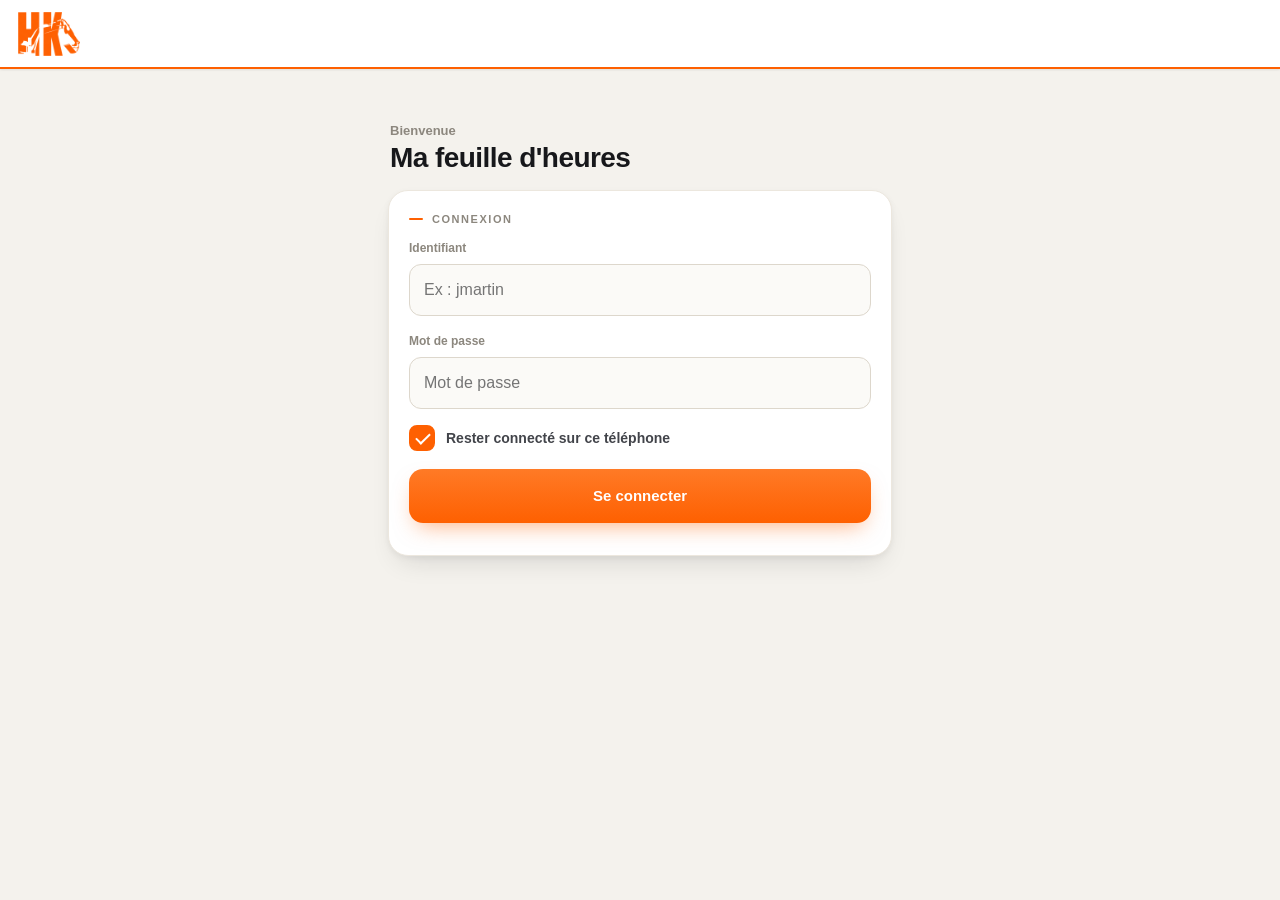
<file: index.html>
<!DOCTYPE html>
<html lang="fr">
<head>
<meta charset="utf-8">
<meta name="viewport" content="width=device-width, initial-scale=1, viewport-fit=cover">
<meta name="theme-color" content="#F4F2ED">
<title>HK Terrassement — Ma feuille d'heures</title>
<link rel="icon" href="data:image/svg+xml,%3Csvg xmlns='http://www.w3.org/2000/svg' viewBox='64 6 332 170'%3E%3Cg fill='%23FE6001'%3E%3Crect x='74' y='16' width='40' height='150' rx='2'/%3E%3Crect x='154' y='16' width='40' height='150' rx='2'/%3E%3Crect x='114' y='74' width='40' height='34'/%3E%3Crect x='244' y='16' width='40' height='150' rx='2'/%3E%3Cpolygon points='284,88 344,16 386,16 308,100 386,166 344,166 284,104'/%3E%3C/g%3E%3C/svg%3E">
<meta name="apple-mobile-web-app-capable" content="yes">
<meta name="apple-mobile-web-app-status-bar-style" content="default">
<meta name="apple-mobile-web-app-title" content="HK Terrassement">
<link rel="apple-touch-icon" href="icon.png">
<link rel="manifest" href="manifest.webmanifest">
<style>
/* =============================================================================
   HK TERRASSEMENT — Ma feuille d'heures (employé) — fichier unique
   ============================================================================= */
:root{
  --ink:#17181B; --ink-2:#42444A; --muted:#8C877E; --line:#ECE7DE; --line-2:#DDD7CC;
  --bg:#F4F2ED; --surface:#FFFFFF; --surface-2:#FBFAF7; --header:#141518;
  --accent:#FE6001; --accent-2:#FF7A26; --accent-ink:#B24700; --accent-soft:#FFF1E6;
  --danger:#C0392B; --danger-soft:#FBEAE7; --good:#2C6E49; --good-soft:#E7F1EA;
  --amber:#A85E12; --amber-soft:#FBF1DE; --blue:#2B6CB0; --blue-soft:#E4EEF7;
  --cfa:#6B4FB8; --cfa-soft:#EFEAFA;
  --radius:14px; --radius-lg:20px; --nav-h:66px;
  --ease:cubic-bezier(.2,.7,.2,1); --spring:cubic-bezier(.34,1.42,.5,1);
  --shadow-sm:0 1px 2px rgba(23,24,27,.05),0 1px 3px rgba(23,24,27,.045);
  --shadow-md:0 2px 6px rgba(23,24,27,.05),0 14px 28px -12px rgba(23,24,27,.16);
  --shadow-lg:0 18px 42px -14px rgba(23,24,27,.22);
  --shadow-accent:0 10px 22px -8px rgba(254,96,1,.5);
}
*{box-sizing:border-box}
html,body{margin:0;padding:0}
body{font-family:"Helvetica Neue",Helvetica,-apple-system,BlinkMacSystemFont,"Segoe UI",Roboto,Arial,sans-serif;
  background:var(--bg);color:var(--ink);-webkit-font-smoothing:antialiased;line-height:1.5;overflow-x:hidden;
  -webkit-tap-highlight-color:transparent;-webkit-text-size-adjust:100%;touch-action:manipulation}
.wrap{max-width:540px;margin:0 auto;padding:18px 18px calc(var(--nav-h) + 26px + env(safe-area-inset-bottom))}
.num{font-variant-numeric:tabular-nums}
/* Ouverture : fondu simple, opacite seule — identique a l'app Direction. */
@keyframes rise{from{opacity:0}to{opacity:1}}
@keyframes fade{from{opacity:0}to{opacity:1}}
@keyframes pop{0%{opacity:0;transform:scale(.82)}55%{opacity:1;transform:scale(1.05)}100%{transform:scale(1)}}
@keyframes navpop{from{transform:translateY(8px);opacity:0}to{transform:none;opacity:1}}
@keyframes tick{to{stroke-dashoffset:0}}


/* En-tête clair + logo */
.topbar{background:var(--surface);color:var(--ink);padding:calc(12px + env(safe-area-inset-top)) 18px 12px;display:flex;align-items:center;gap:14px;position:sticky;top:0;z-index:20;border-bottom:1px solid var(--line);box-shadow:var(--shadow-sm)}
.topbar::after{content:"";position:absolute;left:0;right:0;bottom:-1px;height:2px;background:var(--accent)}
.topbar .brand{height:44px;width:auto;display:block}
.topbar .who{margin-left:auto;text-align:right;line-height:1.2}
.topbar .who .nom{font-weight:800;font-size:15px}
.topbar .who .role{font-size:10px;color:var(--accent-ink);text-transform:uppercase;letter-spacing:.12em;font-weight:700;margin-top:2px}

#app{animation:rise .24s cubic-bezier(.4,0,.6,1) both}

/* Navigation basse */
.tabbar{position:fixed;left:0;right:0;bottom:0;z-index:40;display:flex;justify-content:space-around;
  background:rgba(255,255,255,.9);-webkit-backdrop-filter:saturate(1.7) blur(16px);backdrop-filter:saturate(1.7) blur(16px);
  border-top:1px solid var(--line);padding:8px 6px calc(6px + env(safe-area-inset-bottom));
  box-shadow:0 -8px 26px -14px rgba(23,24,27,.22);animation:navpop .4s var(--spring) both}
.tabbar:empty{display:none}
.nav-item{flex:1;display:flex;flex-direction:column;align-items:center;justify-content:center;gap:3px;min-height:52px;
  border:none;background:none;font:inherit;font-size:10.5px;font-weight:700;color:var(--muted);cursor:pointer;
  border-radius:14px;transition:color .2s var(--ease),transform .14s var(--spring)}
.nav-item svg{width:24px;height:24px;stroke:currentColor;fill:none;stroke-width:2;stroke-linecap:round;stroke-linejoin:round;transition:transform .22s var(--spring)}
.nav-item[aria-current="true"]{color:var(--accent)}
.nav-item[aria-current="true"] svg{transform:translateY(-2px) scale(1.08)}
.nav-item:active{transform:scale(.92)}
.nav-item .nav-dot{width:5px;height:5px;border-radius:50%;background:var(--accent);opacity:0;transform:scale(0);transition:.22s var(--spring)}
.nav-item[aria-current="true"] .nav-dot{opacity:1;transform:scale(1)}

/* Hero / sections */
.hero{margin:22px 2px 4px;animation:rise .4s var(--spring) both}
.hero .hi{font-size:13px;font-weight:600;color:var(--muted)}
.hero .name{font-size:28px;font-weight:800;letter-spacing:-.02em;line-height:1.05;margin-top:2px;text-transform:capitalize}
.hero .date{font-size:13px;color:var(--muted);margin-top:5px;text-transform:capitalize}
.sec{display:flex;align-items:center;gap:9px;margin:24px 2px 12px;font-size:12.5px;font-weight:700;letter-spacing:.1em;text-transform:uppercase;color:var(--muted)}
.sec::before{content:"";width:16px;height:2px;border-radius:2px;background:var(--accent);flex:0 0 auto}
.sec .grow{flex:1}
.panel{background:var(--surface);border:1px solid var(--line);border-radius:var(--radius-lg);padding:20px;margin-top:12px;box-shadow:var(--shadow-md);animation:fade .24s ease both}
.eyebrow{display:flex;align-items:center;gap:9px;font-size:11px;font-weight:700;letter-spacing:.14em;text-transform:uppercase;color:var(--muted);margin-bottom:12px}
.eyebrow::before{content:"";width:14px;height:2px;border-radius:2px;background:var(--accent)}
.hint{font-size:12.5px;color:var(--muted);margin-top:12px}

/* Barre de date */
.daybar{display:flex;align-items:flex-end;justify-content:space-between;gap:12px;margin-top:20px}
.daybar .day{font-size:30px;font-weight:800;letter-spacing:-.01em;text-transform:capitalize;line-height:1.05}
.daybar .day-sub{font-size:13px;color:var(--muted);margin-top:4px}
.date-input{flex:0 0 auto;max-width:52%;-webkit-appearance:none;appearance:none;font:inherit;font-size:14px;color:var(--ink);border:1px solid var(--line-2);border-radius:12px;padding:11px 12px;background:var(--surface);transition:.15s var(--ease)}
.date-input:focus{outline:none;border-color:var(--accent);box-shadow:0 0 0 3px var(--accent-soft)}

/* Champs */
.field{display:block}
.field .lab{display:block;font-size:12px;font-weight:600;color:var(--muted);margin-bottom:7px}
.in,input.in{width:100%;-webkit-appearance:none;appearance:none;font:inherit;font-size:16px;color:var(--ink);padding:13px 14px;border:1px solid var(--line-2);border-radius:12px;background:var(--surface-2);transition:border-color .15s var(--ease),box-shadow .15s var(--ease)}
input[type=time].in{font-variant-numeric:tabular-nums;letter-spacing:.02em}
.in:focus{outline:none;border-color:var(--accent);box-shadow:0 0 0 3px var(--accent-soft);background:#fff}
.two{display:grid;grid-template-columns:1fr 1fr;gap:12px}
.two>*{min-width:0}
.mt{margin-top:16px}
.quick{display:flex;gap:8px;flex-wrap:wrap;margin-top:14px}
.quick button{min-height:44px;border:1px solid var(--line-2);background:var(--surface-2);color:var(--ink-2);font:inherit;font-weight:600;font-size:13px;border-radius:999px;padding:0 16px;cursor:pointer;transition:.15s var(--spring)}
.quick button:active{transform:scale(.96)}
.quick button.primary{border-color:var(--accent);color:var(--accent-ink);background:var(--accent-soft)}

/* Segment (types absence) */
.seg{display:grid;grid-template-columns:1fr 1fr;gap:8px}
.seg .pill{display:flex;flex-direction:column;align-items:center;gap:6px;min-height:64px;justify-content:center;border:1px solid var(--line-2);background:var(--surface-2);color:var(--ink-2);border-radius:14px;font:inherit;font-size:13px;font-weight:700;cursor:pointer;transition:.15s var(--spring)}
.seg .pill svg{width:22px;height:22px;stroke:currentColor;fill:none;stroke-width:2}
.seg .pill:active{transform:scale(.96)}
.seg .pill[aria-pressed="true"].conge{border-color:var(--accent);background:var(--accent-soft);color:var(--accent-ink)}
.seg .pill[aria-pressed="true"].repos{border-color:var(--blue);background:var(--blue-soft);color:var(--blue)}
.seg .pill[aria-pressed="true"].absence{border-color:var(--amber);background:var(--amber-soft);color:var(--amber)}
.seg .pill[aria-pressed="true"].maladie{border-color:var(--danger);background:var(--danger-soft);color:var(--danger)}
.seg .pill.cfa{grid-column:1/-1;flex-direction:row;min-height:52px}
.seg .pill[aria-pressed="true"].cfa{border-color:var(--cfa);background:var(--cfa-soft);color:var(--cfa)}
.moitie{display:grid;grid-template-columns:repeat(3,1fr);gap:8px}
.moitie button{min-height:50px;border:1px solid var(--line-2);background:var(--surface-2);color:var(--ink-2);font:inherit;font-size:13px;font-weight:700;border-radius:12px;cursor:pointer;padding:6px 4px;line-height:1.25}
.moitie button[aria-pressed="true"]{border-color:var(--accent);background:var(--accent-soft);color:var(--accent-ink)}
.moitie .h{display:block;font-size:11px;font-weight:600;opacity:.6;margin-top:3px}
.demi-rappel{background:var(--accent-soft);border:1px solid var(--accent);border-radius:var(--radius-lg);padding:16px 18px;margin-top:12px}
.demi-rappel .t{font-weight:800;font-size:14px;color:var(--accent-ink)}
.demi-rappel .s{font-size:12.5px;line-height:1.5;color:var(--accent-ink);opacity:.82;margin-top:5px}
.tp-effacer{display:block;width:100%;min-height:46px;margin:0;border:1px solid var(--line-2);background:var(--surface-2);border-radius:12px;font:inherit;font-size:14px;font-weight:700;color:var(--ink-2);cursor:pointer}
.tp-pied{padding:12px 14px;border-top:1px solid var(--line)}
.cfa-bloc{display:flex;align-items:center;gap:10px;border:1px dashed var(--cfa);background:var(--cfa-soft);color:var(--cfa);border-radius:12px;padding:14px;font-weight:700;font-size:14px}
.cfa-bloc svg{width:22px;height:22px;stroke:currentColor;fill:none;stroke-width:2;flex:none}

/* Calendrier */
.cal-nav{display:flex;align-items:center;justify-content:space-between;margin-bottom:14px}
.cal-nav .m{font-weight:800;font-size:17px;text-transform:capitalize}
.cal-nav button{width:40px;height:40px;border-radius:12px;border:1px solid var(--line-2);background:var(--surface-2);color:var(--ink-2);display:flex;align-items:center;justify-content:center;cursor:pointer}
.cal-nav button:active{transform:scale(.92)}
.cal-nav button svg{width:18px;height:18px;stroke:currentColor;fill:none;stroke-width:2.4}
.cal-grid{display:grid;grid-template-columns:repeat(7,1fr);gap:5px}
.cal-hd{text-align:center;font-size:10.5px;font-weight:700;color:var(--muted);padding-bottom:4px}
.cal-day{aspect-ratio:1;display:flex;align-items:center;justify-content:center;border-radius:12px;font-weight:700;font-size:14px;cursor:pointer;border:1px solid transparent;position:relative;color:var(--ink);transition:.12s var(--ease)}
.cal-day.blank{visibility:hidden}
.cal-day.we{color:var(--line-2)}
.cal-day.today{box-shadow:inset 0 0 0 2px var(--line-2)}
.cal-day:active{transform:scale(.9)}
.cal-day .mk{position:absolute;bottom:5px;left:50%;transform:translateX(-50%);width:6px;height:6px;border-radius:50%}
.cal-day .mk.repos{background:var(--blue)}.cal-day .mk.conge{background:var(--accent)}.cal-day .mk.absence{background:var(--amber)}.cal-day .mk.maladie{background:var(--danger)}.cal-day .mk.cfa{background:var(--cfa)}.cal-day .mk.travail{background:var(--good)}.cal-day .mk.fer{background:#c9c2b6}
.cal-day.dim{color:#cfc9c0;cursor:default}
.cal-day.ferie{color:var(--muted);cursor:default;background:var(--surface-2)}
.cal-day.sel{color:#fff;border-color:transparent}
.cal-day.sel.repos{background:var(--blue)}.cal-day.sel.conge{background:var(--accent)}.cal-day.sel.absence{background:var(--amber)}.cal-day.sel.maladie{background:var(--danger)}.cal-day.sel.cfa{background:var(--cfa)}
.cal-day.sel .mk{display:none}
.cal-legend{display:flex;gap:14px;flex-wrap:wrap;margin-top:14px;font-size:12px;color:var(--muted)}
.cal-legend span{display:inline-flex;align-items:center;gap:6px}
.cal-legend i{width:9px;height:9px;border-radius:50%;display:inline-block}

/* Registre total (foncé) */
.ledger{background:linear-gradient(158deg,#1c1d22,#101114 72%);color:#fff;border-radius:var(--radius-lg);padding:22px;margin-top:16px;box-shadow:var(--shadow-lg)}
.ledger .k{font-size:12px;letter-spacing:.1em;text-transform:uppercase;color:#A9A49B;font-weight:600}
.ledger .big{font-size:46px;font-weight:800;line-height:1;color:var(--accent);font-variant-numeric:tabular-nums;margin-top:8px;animation:pop .5s var(--spring) both}
.ledger .big .u{font-size:20px;color:#fff;margin-left:4px}
.ledger .note{color:#B7B1A8;font-size:13px;margin-top:8px}

/* Boutons pleine largeur */
.btn-send{display:flex;align-items:center;justify-content:center;gap:9px;width:100%;margin-top:16px;border:none;border-radius:14px;background:linear-gradient(180deg,var(--accent-2),var(--accent));color:#fff;font:inherit;font-size:15px;font-weight:800;letter-spacing:.04em;text-transform:uppercase;padding:17px;cursor:pointer;box-shadow:var(--shadow-accent);transition:transform .14s var(--spring)}
.btn-send:active{transform:translateY(1px) scale(.99)}
.btn-send:disabled{background:#CFC9C0;box-shadow:none}
.btn-send svg{width:20px;height:20px;stroke:currentColor;fill:none;stroke-width:2.4;stroke-linecap:round;stroke-linejoin:round}

/* Confirmation */
.done{text-align:center;padding:10px 4px}
.done .tick{width:64px;height:64px;margin:0 auto 14px;border-radius:50%;background:var(--accent-soft);color:var(--accent-ink);display:flex;align-items:center;justify-content:center;animation:pop .5s var(--spring) both}
.done .tick svg{width:32px;height:32px;stroke:currentColor;fill:none;stroke-width:2.6;stroke-linecap:round;stroke-linejoin:round}
.done .tick svg path{stroke-dasharray:28;stroke-dashoffset:28;animation:tick .55s ease .2s forwards}
.done h3{margin:2px 0 6px;font-size:21px;font-weight:800}
.done p{color:var(--muted);margin:3px 0;font-size:14px}
.done .strong{color:var(--ink);font-weight:800}

/* Onboarding */
.cta{display:flex;align-items:center;justify-content:center;gap:10px;width:100%;min-height:54px;padding:0 18px;border:none;border-radius:14px;background:linear-gradient(180deg,var(--accent-2),var(--accent));color:#fff;font:inherit;font-weight:800;font-size:15px;cursor:pointer;box-shadow:var(--shadow-accent);transition:transform .14s var(--spring)}
.cta svg{width:20px;height:20px;flex:0 0 auto;stroke:currentColor;fill:none;stroke-width:2.6;stroke-linecap:round;stroke-linejoin:round}
.cta:disabled{background:#CFC9C0;box-shadow:none;transform:none;cursor:not-allowed}
.cta:active{transform:translateY(1px) scale(.99)}
.cta.line{background:var(--surface-2);color:var(--accent-ink);box-shadow:none;border:1px solid var(--line-2)}

/* Case « Rester connecté » */
.remember{display:flex;align-items:center;gap:11px;margin-top:16px;cursor:pointer;font-size:14px;font-weight:600;color:var(--ink-2);-webkit-user-select:none;user-select:none}
.remember input{position:absolute;opacity:0;width:0;height:0}
.remember .box{width:26px;height:26px;border-radius:8px;border:2px solid var(--line-2);background:var(--surface-2);flex:0 0 auto;position:relative;transition:.15s var(--spring)}
.remember input:checked + .box{background:var(--accent);border-color:var(--accent)}
.remember input:checked + .box::after{content:"";position:absolute;left:8px;top:3px;width:6px;height:12px;border:solid #fff;border-width:0 2.5px 2.5px 0;transform:rotate(45deg)}
.remember input:focus-visible + .box{box-shadow:0 0 0 3px var(--accent-soft)}
.avatar2{width:46px;height:46px;border-radius:14px;color:#fff;display:flex;align-items:center;justify-content:center;font-weight:800;font-size:18px;flex:0 0 auto;background:linear-gradient(150deg,var(--accent-2),var(--accent));box-shadow:var(--shadow-accent)}
/* Bandeau hors ligne */
.offline{display:flex;align-items:center;gap:10px;background:var(--amber-soft);color:var(--amber);border:1px solid #e6c17a;border-radius:12px;padding:11px 14px;margin-top:14px;font-size:13px;font-weight:700}
.offline .d{width:8px;height:8px;border-radius:50%;background:var(--amber);flex:0 0 auto}

/* Historique */
.yr{display:flex;align-items:center;justify-content:center;gap:16px;margin-top:16px}
.yr button{width:42px;height:42px;border-radius:12px;border:1px solid var(--line-2);background:var(--surface);color:var(--ink-2);display:flex;align-items:center;justify-content:center;cursor:pointer}
.yr button:disabled{opacity:.35}
.yr button:active{transform:scale(.92)}
.yr button svg{width:18px;height:18px;stroke:currentColor;fill:none;stroke-width:2.4}
.yr .y{font-size:24px;font-weight:800;font-variant-numeric:tabular-nums;min-width:80px;text-align:center}
.mois-h{display:flex;align-items:baseline;justify-content:space-between;margin:22px 2px 8px}
.mois-h .mn{font-size:16px;font-weight:800;text-transform:capitalize}
.mois-h .mt{font-size:13px;color:var(--accent-ink);font-weight:700}
.day-row{display:flex;align-items:center;gap:13px;padding:12px 0;border-bottom:1px solid var(--line)}
.day-row:last-child{border-bottom:none}
.day-row .dd{width:44px;text-align:center;flex:0 0 auto}
.day-row .dd .n{font-size:18px;font-weight:800;line-height:1}
.day-row .dd .w{font-size:10px;color:var(--muted);text-transform:uppercase;font-weight:700;margin-top:2px}
.day-row .di{flex:1;min-width:0}
.day-row .dt{font-weight:700;font-size:14px;text-transform:capitalize}
.day-row .ds{font-size:12px;color:var(--muted);margin-top:2px}
.day-row .dv{font-weight:800;font-variant-numeric:tabular-nums;flex:0 0 auto}
.day-row .dv.off{font-size:12px;text-transform:uppercase}
.day-row .dv.off.repos{color:var(--blue)}.day-row .dv.off.conge{color:var(--accent-ink)}.day-row .dv.off.absence{color:var(--amber)}.day-row .dv.off.maladie{color:var(--danger)}.day-row .dv.off.cfa{color:var(--cfa)}

.badge{display:inline-flex;align-items:center;font-size:11px;font-weight:800;padding:4px 9px;border-radius:999px;text-transform:uppercase}
.badge.late{background:var(--amber-soft);color:var(--amber)}
.empty{text-align:center;color:var(--muted);padding:26px 10px}
.empty .big{font-size:15px;font-weight:700;color:var(--ink-2)}
.foot{text-align:center;color:var(--muted);font-size:12.5px;margin-top:20px}
.foot a{color:var(--accent-ink);text-decoration:none;font-weight:700}

/* CTA notifications */
.notif-cta{max-width:540px;margin:0 auto;padding:0 18px}
.annonce{max-width:540px;margin:12px auto 0;padding:0 18px}
.annonce .bte{background:var(--accent-soft);border:1px solid var(--accent);border-radius:var(--radius-lg);padding:15px 17px;position:relative}
.annonce .t{font-weight:800;font-size:14px;color:var(--accent-ink);padding-right:22px}
.annonce .m{font-size:13px;line-height:1.55;color:var(--accent-ink);opacity:.88;margin-top:5px;white-space:pre-line}
.annonce .x{position:absolute;top:10px;right:12px;background:none;border:none;font-size:18px;line-height:1;color:var(--accent-ink);opacity:.55;cursor:pointer;padding:2px 4px}
.notif-ov{position:fixed;inset:0;z-index:70;background:rgba(23,24,27,.72);display:flex;align-items:center;justify-content:center;padding:22px}
.notif-ov .bte{background:var(--surface);border-radius:20px;padding:26px 22px;max-width:420px;width:100%;box-shadow:var(--shadow-lg);text-align:center}
.notif-ov .ic{font-size:40px;line-height:1;margin-bottom:10px}
.notif-ov h2{margin:0 0 10px;font-size:19px;font-weight:800;color:var(--ink)}
.notif-ov p{margin:0 0 6px;font-size:14px;line-height:1.55;color:var(--ink-2)}
.notif-ov ol{text-align:left;margin:10px 0 0;padding-left:20px;font-size:14px;line-height:1.7;color:var(--ink-2)}
.notif-ov .go{width:100%;margin-top:18px;border:none;border-radius:14px;background:var(--accent);color:#fff;font:inherit;font-size:15px;font-weight:800;padding:16px;cursor:pointer;box-shadow:var(--shadow-accent)}
.notif-ov .plus-tard{display:block;width:100%;margin-top:12px;background:none;border:none;font:inherit;font-size:13px;color:var(--muted);text-decoration:underline;cursor:pointer}
.notif-cta:empty{display:none}
.notif-cta-btn{width:100%;margin-top:14px;border:1px solid var(--accent);background:var(--accent-soft);color:var(--accent-ink);font:inherit;font-weight:700;font-size:14px;border-radius:12px;padding:13px;cursor:pointer;transition:.14s var(--spring)}
.notif-cta-btn:active{transform:scale(.98)}
.notif-bloque{margin-top:14px;border:1px solid var(--line-2);background:var(--surface-2);color:var(--ink-2);font-size:12.5px;font-weight:600;line-height:1.45;border-radius:12px;padding:12px 14px}
.notif-carte{margin-top:14px;border:1px solid var(--accent);background:var(--accent-soft);
  border-radius:14px;padding:15px 16px}
.notif-carte.gris{border-color:var(--line-2);background:var(--surface-2)}
.notif-carte .nc-t{font-weight:800;font-size:14.5px;color:var(--accent-ink);margin-bottom:5px}
.notif-carte.gris .nc-t{color:var(--ink)}
.notif-carte .nc-d{font-size:12.8px;line-height:1.5;color:var(--ink-2)}
.notif-carte .notif-cta-btn{margin-top:12px;background:var(--accent);color:#fff;border-color:var(--accent)}
.notif-carte ol{margin:7px 0 0;padding-left:18px}
.notif-carte li{margin-bottom:3px}
.notif-diag{font-size:10.5px;color:var(--muted);text-align:center;margin-top:6px}

/* Toast */
.toast{position:fixed;left:50%;bottom:calc(var(--nav-h) + 20px);transform:translateX(-50%);background:var(--ink);color:#fff;padding:14px 22px;border-radius:12px;font-weight:600;font-size:14px;box-shadow:var(--shadow-lg);z-index:60;max-width:90%;text-align:center;animation:pop .3s var(--spring) both}
.toast.err{background:var(--danger)}

@media (prefers-reduced-motion:reduce){*{animation-duration:.001ms!important;transition-duration:.001ms!important}}

/* ===== Selecteur d'heure tactile (molettes) ===== */
.tp-field{width:100%;-webkit-appearance:none;appearance:none;font:inherit;font-size:18px;font-weight:700;
  color:var(--ink);padding:14px;border:1px solid var(--line-2);border-radius:12px;background:var(--surface-2);
  text-align:center;font-variant-numeric:tabular-nums;letter-spacing:.02em;cursor:pointer;-webkit-tap-highlight-color:transparent}
.tp-field.vide{color:var(--muted);font-weight:600}
.tp-field:active{border-color:var(--accent)}
.tp-overlay{position:fixed;inset:0;background:rgba(30,26,20,.34);z-index:60;opacity:0;pointer-events:none;transition:opacity .18s var(--ease)}
.tp-overlay.on{opacity:1;pointer-events:auto}
.tp-sheet{position:fixed;left:0;right:0;bottom:0;z-index:61;background:var(--surface);border-radius:22px 22px 0 0;
  box-shadow:0 -12px 40px rgba(30,26,20,.22);padding:8px 18px calc(18px + env(safe-area-inset-bottom));
  transform:translateY(100%);transition:transform .24s var(--spring,cubic-bezier(.22,1,.36,1))}
.tp-sheet.on{transform:translateY(0)}
.tp-head{display:flex;align-items:center;justify-content:space-between;padding:10px 2px 12px}
.tp-title{font-weight:800;font-size:16px}
.tp-ok{border:0;background:var(--accent);color:#fff;font:inherit;font-weight:800;font-size:15px;padding:10px 20px;border-radius:12px;cursor:pointer}
.tp-cancel{border:0;background:none;color:var(--muted);font:inherit;font-weight:700;font-size:15px;padding:10px 4px;cursor:pointer}
.tp-wheels{position:relative;display:flex;gap:10px;justify-content:center;height:240px}
.tp-band{position:absolute;left:0;right:0;top:96px;height:48px;border-top:1px solid var(--line-2);border-bottom:1px solid var(--line-2);pointer-events:none}
.tp-col{flex:1;max-width:150px;height:240px;overflow-y:scroll;scroll-snap-type:y mandatory;scrollbar-width:none;-webkit-overflow-scrolling:touch}
.tp-col::-webkit-scrollbar{display:none}
.tp-col .pad{height:96px}
.tp-col .it{height:48px;line-height:48px;text-align:center;font-size:26px;font-weight:800;font-variant-numeric:tabular-nums;
  color:var(--muted);scroll-snap-align:center;transition:color .12s,transform .12s}
.tp-col .it.sel{color:var(--ink);transform:scale(1.06)}
.tp-sep{align-self:center;font-size:28px;font-weight:800;color:var(--ink)}
</style>
<!-- Notifications push — Web Push VAPID standard (aucun SDK tiers) -->
<script>
  var HK_VERSION="v2";
  var HK_DEBUG=/[?&]debug=1/.test(location.search);
  var HK_VAPID_PUBLIC="BEx3Fw-lSV6EB3_8PvyiKgQxwyP5xia-vP4kbB33QDHQAO0xZmEt9oTVaMERHOExwblth_T7j2MS7aMQMuYmzBM";
  var HK_SUB_WEBHOOK="https://hook.eu1.make.com/s9escvs6afqaajdp5q5jc4rd8rkkh43f";
  var HK_SCOPE="/HK-feuille-d-heure-/";
  function hkB64ToUint8(b64){var pad="=".repeat((4-b64.length%4)%4);var s=(b64+pad).replace(/-/g,"+").replace(/_/g,"/");var raw=atob(s),a=new Uint8Array(raw.length);for(var i=0;i<raw.length;i++)a[i]=raw.charCodeAt(i);return a;}
  window.HK_NOTIF={
    employe:null,
    CLE:"hk_notif_ok",

    lu:function(){ try{ return localStorage.getItem(HK_NOTIF.CLE)==="1"; }catch(e){ return false; } },
    noter:function(v){ try{ v?localStorage.setItem(HK_NOTIF.CLE,"1"):localStorage.removeItem(HK_NOTIF.CLE); }catch(e){} },

    /* Le service worker est (re)pose a CHAQUE ouverture, plus seulement au
       clic sur le bouton. C'est lui qui affiche la notification quand l'app
       est fermee ; si iOS l'a evince, on le remet ici sans rien demander. */
    init:async function(){
      try{ if("serviceWorker" in navigator) await navigator.serviceWorker.register(HK_SCOPE+"sw.js",{scope:HK_SCOPE}); }catch(e){}
    },

    login:function(e){HK_NOTIF.employe=e;HK_NOTIF.refreshCta();HK_NOTIF.sync();},
    markDone:function(){},

    abonnement:async function(){
      try{
        var reg=await navigator.serviceWorker.getRegistration(HK_SCOPE);
        if(!reg) reg=await navigator.serviceWorker.register(HK_SCOPE+"sw.js",{scope:HK_SCOPE});
        return await reg.pushManager.getSubscription();
      }catch(e){ return null; }
    },

    envoyer:async function(sub){
      if(!sub||!HK_SUB_WEBHOOK||!HK_NOTIF.employe||!HK_NOTIF.employe.id) return;
      await fetch(HK_SUB_WEBHOOK,{method:"POST",headers:{"Content-Type":"application/json"},
        body:JSON.stringify({employeId:HK_NOTIF.employe.id,employeNom:HK_NOTIF.employe.nom,subscription:sub})});
    },

    sync:async function(){
      try{
        if(!HK_NOTIF.employe||Notification.permission!=="granted")return;
        var sub=await HK_NOTIF.abonnement(); if(!sub)return;
        await HK_NOTIF.envoyer(sub); HK_NOTIF.noter(true);
      }catch(e){}
    },

    /* Reabonnement silencieux : l'autorisation tient toujours mais le jeton
       a saute. L'utilisateur n'a rien a refaire, on ne reaffiche pas le bouton. */
    reabonner:async function(){
      try{
        var reg=await navigator.serviceWorker.register(HK_SCOPE+"sw.js",{scope:HK_SCOPE});
        await navigator.serviceWorker.ready;
        var sub=await reg.pushManager.subscribe({userVisibleOnly:true,applicationServerKey:hkB64ToUint8(HK_VAPID_PUBLIC)});
        await HK_NOTIF.envoyer(sub);
      }catch(e){}
    },

    activer:async function(btn){
      try{
        if(btn){btn.disabled=true;btn.textContent="Activation…";}
        var perm=await Notification.requestPermission();
        if(perm!=="granted"){ HK_NOTIF.noter(false); HK_NOTIF.refreshCta(); return; }
        var reg=await navigator.serviceWorker.register(HK_SCOPE+"sw.js",{scope:HK_SCOPE});
        await navigator.serviceWorker.ready;
        var sub=await reg.pushManager.getSubscription();
        if(!sub) sub=await reg.pushManager.subscribe({userVisibleOnly:true,applicationServerKey:hkB64ToUint8(HK_VAPID_PUBLIC)});
        await HK_NOTIF.envoyer(sub);
        if(sub) HK_NOTIF.noter(true);
      }catch(e){ if(btn)btn.textContent="Erreur : "+(e&&e.message?e.message:e); }
      var ov=document.getElementById("notif-ov"); if(ov) ov.remove();
      HK_NOTIF.refreshCta();
    },

    /* Tant que les rappels ne sont pas actifs, on barre l'ecran a l'ouverture.
       La carte seule passait inaperçue : la moitie de l'equipe n'etait pas
       abonnee et ne recevait donc jamais le rappel du soir. « Plus tard »
       laisse passer pour cette fois, la fenetre revient a la prochaine
       ouverture tant que ce n'est pas regle. */
    repousse:false,
    inviter:function(etat){
      if(HK_NOTIF.repousse) return;
      if(document.getElementById("notif-ov")) return;
      var corps, bouton;
      if(etat==="ios"){
        corps='<p>Sans eux, personne ne vous préviendra si votre feuille n\'est pas remplie.</p>'
            + '<p>Sur iPhone, l\'app doit d\'abord être sur l\'écran d\'accueil :</p>'
            + '<ol><li>Touchez <b>Partager</b> en bas de l\'écran</li>'
            + '<li>Choisissez <b>Sur l\'écran d\'accueil</b></li>'
            + '<li>Rouvrez l\'app depuis son icône</li></ol>';
        bouton='<button type="button" class="plus-tard" id="notif-ov-fermer">J\'ai compris</button>';
      } else if(etat==="denied"){
        corps='<p>Les rappels sont bloqués sur ce téléphone, vous ne recevrez rien le soir.</p>'
            + '<p>Pour les réactiver : <b>Réglages</b> → <b>Notifications</b> → cette app → autoriser.</p>';
        bouton='<button type="button" class="plus-tard" id="notif-ov-fermer">J\'ai compris</button>';
      } else {
        corps='<p>Un rappel à 19h30 les jours où votre feuille d\'heures n\'est pas remplie.</p>'
            + '<p>Sans autorisation, vous ne recevrez rien.</p>';
        bouton='<button type="button" class="go" id="notif-ov-go">Activer les notifications</button>'
             + '<button type="button" class="plus-tard" id="notif-ov-fermer">Plus tard</button>';
      }
      var ov=document.createElement("div");
      ov.id="notif-ov"; ov.className="notif-ov";
      ov.innerHTML='<div class="bte"><div class="ic">🔔</div><h2>Activez les rappels</h2>'+corps+bouton+'</div>';
      document.body.appendChild(ov);
      var f=document.getElementById("notif-ov-fermer");
      if(f) f.addEventListener("click",function(){ HK_NOTIF.repousse=true; ov.remove(); });
      var g=document.getElementById("notif-ov-go");
      if(g) g.addEventListener("click",function(){ HK_NOTIF.activer(g); });
    },

    refreshCta:async function(){
      var el=document.getElementById("notif-cta"); if(!el)return;
      var perm="?"; try{ perm=(typeof Notification!=="undefined")?Notification.permission:"n/a"; }catch(e){}
      var sub=await HK_NOTIF.abonnement();
      if(perm==="denied") HK_NOTIF.noter(false);
      /* On masque des que l'abonnement existe, OU si on l'a deja active une
         fois et que l'autorisation tient : une eviction du service worker ne
         doit pas faire revenir le bouton. */
      var masquer=(perm==="granted") && (!!sub || HK_NOTIF.lu());
      /* iPhone : tant que l'app n'est pas sur l'ecran d'accueil, iOS interdit
         les notifications. On explique la manip au lieu d'afficher un bouton
         qui ne marchera pas. */
      var iOS=/iPad|iPhone|iPod/.test(navigator.userAgent)||(navigator.platform==="MacIntel"&&navigator.maxTouchPoints>1);
      var installe=(window.navigator.standalone===true)||(window.matchMedia&&window.matchMedia("(display-mode: standalone)").matches);
      var possible=(typeof Notification!=="undefined")&&("PushManager" in window)&&("serviceWorker" in navigator);
      var html="";
      if(perm==="denied"){
        html='<div class="notif-carte gris"><div class="nc-t">Rappels bloqués sur ce téléphone</div>'
           + '<div class="nc-d">Vous ne recevrez pas le rappel du soir quand votre feuille n\'est pas remplie.<br>'
           + 'Pour le réactiver : Réglages du téléphone → Notifications → <b>HK Heures</b> → autoriser.</div></div>';
      } else if(!masquer && iOS && !installe){
        html='<div class="notif-carte"><div class="nc-t">🔔 Activez les rappels</div>'
           + '<div class="nc-d">Sans eux, vous ne recevrez rien le soir si votre feuille d\'heures n\'est pas remplie.'
           + '<br>Sur iPhone, l\'app doit d\'abord être sur l\'écran d\'accueil :'
           + '<ol><li>Touchez <b>Partager</b> en bas de l\'écran</li>'
           + '<li>Choisissez <b>Sur l\'écran d\'accueil</b></li>'
           + '<li>Rouvrez l\'app depuis son icône</li></ol></div></div>';
      } else if(!masquer && !possible){
        html='<div class="notif-carte gris"><div class="nc-t">Rappels indisponibles</div>'
           + '<div class="nc-d">Ce téléphone ne gère pas les notifications de l\'app. Pensez à remplir votre feuille chaque soir.</div></div>';
      } else if(!masquer){
        html='<div class="notif-carte"><div class="nc-t">🔔 Activez les rappels</div>'
           + '<div class="nc-d">Un rappel à 19h30 si votre feuille d\'heures n\'est pas remplie. Sans autorisation, vous ne recevrez rien.</div>'
           + '<button type="button" id="notif-btn" class="notif-cta-btn">Activer les notifications</button></div>';
      }
      /* meme decision que la carte : si elle a quelque chose a dire,
         c'est que les rappels ne sont pas actifs. */
      if(perm==="denied") HK_NOTIF.inviter("denied");
      else if(!masquer && iOS && !installe) HK_NOTIF.inviter("ios");
      else if(!masquer && possible) HK_NOTIF.inviter("activer");
      else { var vieux=document.getElementById("notif-ov"); if(vieux) vieux.remove(); }
      el.innerHTML=html+(HK_DEBUG?'<div class="notif-diag">perm:'+perm+' · token:'+(sub?"OUI":"non")+' · memo:'+(HK_NOTIF.lu()?"1":"0")+' · '+HK_VERSION+'</div>':"");
      var b=document.getElementById("notif-btn");
      if(b)b.addEventListener("click",function(){HK_NOTIF.activer(b);});
      if(!sub && perm==="granted" && HK_NOTIF.lu()) HK_NOTIF.reabonner();
    }
  };
  HK_NOTIF.init();
</script>
</head>
<body>
<div class="topbar">
  <img class="brand" src="[data-uri]" alt="HK Terrassement">
  <div class="who" id="who"></div>
</div>
<div id="notif-cta" class="notif-cta"></div>
<div id="annonce" class="annonce"></div>
<main class="wrap" id="app"></main>
<nav id="tabbar" class="tabbar" aria-label="Navigation principale"></nav>

<script>
/* =============================================================================
   ⚙️  CONFIG — SEULE PARTIE À MODIFIER
   =============================================================================

   ┌───────────────────────────────────────────────────────────────────────────┐
   │  👤  OÙ CRÉER LES IDENTIFIANTS ET MOTS DE PASSE DES SALARIÉS ?            │
   │                                                                           │
   │  Les comptes NE SONT PLUS dans ce fichier : ils sont sur le serveur       │
   │  (Make.com), ce qui permet d'ajouter un salarié SANS redéployer l'app,    │
   │  et évite que les mots de passe soient lisibles dans le code.             │
   │                                                                           │
   │  👉 Make.com  ›  Data stores  ›  « HK - Comptes salariés »  (id 164615)   │
   │                                                                           │
   │  Ajouter un salarié = « Add record » avec :                               │
   │     key         : jmartin                (= identifiant, en minuscules)   │
   │     identifiant : jmartin                (identique à la clé)             │
   │     motDePasse  : hk2026                 (le mot de passe du salarié)     │
   │     nom         : Jean Martin            (nom affiché dans l'app)         │
   │     role        : salarie                (ou « patron » pour la direction)│
   │     token       : tk-jmartin-3b81d6c4a9  (n'importe quel texte UNIQUE —   │
   │                   sert à la case « Rester connecté ». NE JAMAIS LAISSER   │
   │                   VIDE, et ne jamais mettre le même sur deux comptes.)    │
   │     actif       : true                                                    │
   │                                                                           │
   │  Comptes déjà créés :                                                     │
   │     • jmartin / hk2026        → salarié (exemple, à supprimer)            │
   │     • patron  / HKpatron2026  → direction (utilisé par l'app patron)      │
   └───────────────────────────────────────────────────────────────────────────┘
   ============================================================================= */
window.HK_CONFIG = {
  // --- Base de données Supabase : COLLER LES 2 VALEURS ICI ---
  //     Supabase > Project Settings > API
  supabaseUrl: "https://voxtcptopwnautnxsmia.supabase.co",     // « Project URL »
  supabaseKey: "eyJhbGciOiJIUzI1NiIsInR5cCI6IkpXVCJ9.eyJpc3MiOiJzdXBhYmFzZSIsInJlZiI6InZveHRjcHRvcHduYXV0bnhzbWlhIiwicm9sZSI6ImFub24iLCJpYXQiOjE3ODY5Njc3MTMsImV4cCI6MjEwMjU0MzcxM30.Vg0qIfEaitIJ3bdWCT6D0SF_OtUTrp5gKGw0HuWRDcY",                          // « anon » / « public » (jamais service_role)
  domaine: "@hk.local",                              // suffixe technique des identifiants

  // --- Réglages métier ---
  timezone: "Europe/Paris",
  stepMinutes: 15,                                   // minutes au quart d’heure uniquement
  /* Salariés en alternance : ils ont un bouton « CFA » pour leurs journées d’école. */
  cfa: ["trabaste","mstalder"],
  heuresCfa: 7,              // une journee de CFA compte 7 h, tous les jours
  /* Historique du salarie. Les totaux suivent le classeur : heures
     travaillees = travaillees + conge/maladie/CFA - repos, trajet a part. */
  historiqueSalarie: true,
  heuresAttendues: { lundi:8, mardi:8, mercredi:8, jeudi:8, vendredi:8, samedi:0, dimanche:0 },
  journeeStandard: { matineeDebut:"07:30", matineeFin:"12:00", apremDebut:"13:00", apremFin:"16:30" }
};

/* ============================ APP ============================ */
(function(){
  "use strict";
  const CFG=window.HK_CONFIG||{};
  const STEP=(CFG.stepMinutes||10)*60;
  const JOURS=["dimanche","lundi","mardi","mercredi","jeudi","vendredi","samedi"];
  const MOIS=["janvier","février","mars","avril","mai","juin","juillet","août","septembre","octobre","novembre","décembre"];
  const ABS={conge:"Congé",repos:"Repos",absence:"Absence",maladie:"Maladie",cfa:"CFA"};
  /* Journees payees sans travailler : elles comptent dans le total du mois,
     comme dans le fichier Excel de HK. Une absence non justifiee, non. */
  const CREDITE={conge:true,repos:true,maladie:true,absence:false,cfa:true};
  function absMin(t){ return t==="cfa"?"CFA":ABS[t].toLowerCase(); }
  function estCfa(){ return !!(employe&&Array.isArray(CFG.cfa)&&CFG.cfa.indexOf(employe.id)>=0); }
  const CLE="hk_identite";
  const app=document.getElementById("app");
  const who=document.getElementById("who");

  /* Dates */
  function todayISO(){const d=new Date(),o=d.getTimezoneOffset()*60000;return new Date(d-o).toISOString().slice(0,10);}
  function isoOf(d){const o=d.getTimezoneOffset()*60000;return new Date(d-o).toISOString().slice(0,10);}
  function addDays(iso,n){const d=new Date(iso+"T12:00:00");d.setDate(d.getDate()+n);return isoOf(d);}
  function jourNom(iso){return JOURS[new Date(iso+"T12:00:00").getDay()];}
  function jourFrLong(iso){return new Date(iso+"T12:00:00").toLocaleDateString("fr-FR",{weekday:"long",day:"numeric",month:"long",year:"numeric"});}
  /* Heures dues sur une journee : 8 h du lundi au jeudi, 7 h le vendredi.
     Le rythme est porte par la fiche du salarie (Timote est a 7 h/jour). */
  function heuresAttJour(iso){const j=jourNom(iso);
    const h=employe&&employe.heuresSemaine;
    if(h&&h[j]!=null)return +h[j];
    return (CFG.heuresAttendues&&CFG.heuresAttendues[j]!=null)?CFG.heuresAttendues[j]:8;}
  function dureeH(a,b){if(!a||!b)return 0;const[ha,ma]=a.split(":").map(Number),[hb,mb]=b.split(":").map(Number);const d=((hb*60+mb)-(ha*60+ma))/60;return d>0?d:0;}
  function fmtH(h){const s=Math.round(h*100)/100;return Number.isInteger(s)?String(s):s.toFixed(2).replace(/0$/,"");}
  function fmtHU(h){return fmtH(h)+" h";}
  /* Affichage des totaux au format XXhXX (9.15 -> "9h09"). */
  function fmtHM(h){const n=h<0,t=Math.round(Math.abs(h)*60),H=Math.floor(t/60),M=t%60;return (n?"-":"")+H+"h"+String(M).padStart(2,"0");}
  function cap(s){return (s||"").charAt(0).toUpperCase()+(s||"").slice(1);}
  /* Chez HK la semaine va du lundi au vendredi : le samedi et le dimanche
     n'existent pas dans le decompte. Le classeur Google Sheets les ignore
     depuis toujours (« continue when dow > 5 »), la vue « bilans » aussi
     depuis le 30/10/2026. L'app ne doit donc ni les faire saisir ni les
     additionner, sinon elle affiche un total que le classeur ne connait pas. */
  function weekEnd(iso){ const d=new Date(iso+"T12:00:00").getDay(); return d===0||d===6; }
  function versOuvre(iso){ const d=new Date(iso+"T12:00:00");
    while(d.getDay()===0||d.getDay()===6) d.setDate(d.getDate()-1);
    const o=d.getTimezoneOffset()*60000; return new Date(d-o).toISOString().slice(0,10); }
  function slug(s){return s.toString().toLowerCase().trim().normalize("NFD").replace(/[̀-ͯ]/g,"").replace(/[^a-z0-9]+/g,"-").replace(/^-+|-+$/g,"");}
  function sentKey(iso){return "hk_sent_"+employe.id+"_"+iso;}
  function paques(y){var a=y%19,b=Math.floor(y/100),c=y%100,d=Math.floor(b/4),e=b%4,f=Math.floor((b+8)/25),g=Math.floor((b-f+1)/3),h=(19*a+b-d-g+15)%30,i=Math.floor(c/4),k=c%4,l=(32+2*e+2*i-h-k)%7,m=Math.floor((a+11*h+22*l)/451),mo=Math.floor((h+l-7*m+114)/31),da=((h+l-7*m+114)%31)+1;return new Date(y,mo-1,da);}
  function joursFeries(y){var s=new Set();function add(mo,da){s.add(y+"-"+String(mo).padStart(2,"0")+"-"+String(da).padStart(2,"0"));}
    add(1,1);add(5,1);add(5,8);add(7,14);add(8,15);add(11,1);add(11,11);add(12,25);add(12,26); // + 26/12 (Alsace-Moselle)
    var p=paques(y);function off(n){var d=new Date(p);d.setDate(d.getDate()+n);return isoOf(d);}
    s.add(off(-2)); // Vendredi Saint (Alsace-Moselle)
    s.add(off(1));  // Lundi de Pâques
    s.add(off(39)); // Ascension
    s.add(off(50)); // Lundi de Pentecôte
    return s;}

  /* Icônes */
  const IC={
    jour:'<svg viewBox="0 0 24 24"><circle cx="12" cy="12" r="8.5"/><path d="M12 7.5V12l3 1.8"/></svg>',
    abs:'<svg viewBox="0 0 24 24"><rect x="3.5" y="5" width="17" height="15.5" rx="2.5"/><path d="M3.5 9.5h17M8 3.5v3M16 3.5v3"/></svg>',
    hist:'<svg viewBox="0 0 24 24"><path d="M3 12a9 9 0 1 0 3-6.7"/><path d="M3 4v4h4"/><path d="M12 8v4l3 2"/></svg>',
    check:'<svg viewBox="0 0 24 24"><path d="M20 6.5 9.5 17 4.5 12"/></svg>',
    conge:'<svg viewBox="0 0 24 24"><path d="M12 3v3M12 18v3M3 12h3M18 12h3M5.6 5.6l2.1 2.1M16.3 16.3l2.1 2.1M18.4 5.6l-2.1 2.1M7.7 16.3l-2.1 2.1"/><circle cx="12" cy="12" r="3.5"/></svg>',
    absence:'<svg viewBox="0 0 24 24"><circle cx="12" cy="12" r="9"/><path d="M8 12h8"/></svg>',
    repos:'<svg viewBox="0 0 24 24"><path d="M20 14.5A8.5 8.5 0 0 1 9.5 4a8.5 8.5 0 1 0 10.5 10.5z"/></svg>',
    maladie:'<svg viewBox="0 0 24 24"><path d="M9 3h6v3h3v6h-3v3H9v-3H6V6h3z" transform="translate(0 1) scale(0.9)"/></svg>',
    cfa:'<svg viewBox="0 0 24 24"><path d="M2.5 9.5 12 5l9.5 4.5L12 14z"/><path d="M6.5 11.5v4.2c0 1.5 2.5 3 5.5 3s5.5-1.5 5.5-3v-4.2"/><path d="M21.5 9.5v5"/></svg>',
    compte:'<svg viewBox="0 0 24 24"><circle cx="12" cy="8" r="3.8"/><path d="M4.5 20a7.5 7.5 0 0 1 15 0"/></svg>',
    prev:'<svg viewBox="0 0 24 24"><path d="M15 6l-6 6 6 6"/></svg>',
    next:'<svg viewBox="0 0 24 24"><path d="M9 6l6 6-6 6"/></svg>'
  };

  /* ---------------- Authentification ---------------- */
  function sessionSauvee(){try{return JSON.parse(localStorage.getItem(CLE));}catch(e){return null;}}
  function sauverSession(s){localStorage.setItem(CLE,JSON.stringify(s));}
  function effacerSession(){localStorage.removeItem(CLE);}
  let employe=null, horsLigne=false, sessionExpiree=false;
  /* Compteur d'heures supplementaires, une ligne par mois, renvoye par la base.
     null = pas encore charge (ou base pas a jour) : on n'affiche rien. */
  let BILANS=null;

  /* ---- Accès Supabase (API REST directe, aucune librairie externe) ---- */
  const SB={
    base(){ return String(CFG.supabaseUrl||"").replace(/\/+$/,""); },
    // Connexion par identifiant + mot de passe
    async login(identifiant,motDePasse){
      const r=await fetch(SB.base()+"/auth/v1/token?grant_type=password",{
        method:"POST",headers:{"apikey":CFG.supabaseKey,"Content-Type":"application/json"},
        body:JSON.stringify({email:(identifiant||"").trim().toLowerCase()+CFG.domaine,password:motDePasse})});
      if(!r.ok) return null;
      return await r.json();
    },
    // Reconnexion silencieuse (case « Rester connecté »)
    async refresh(rt){
      const r=await fetch(SB.base()+"/auth/v1/token?grant_type=refresh_token",{
        method:"POST",headers:{"apikey":CFG.supabaseKey,"Content-Type":"application/json"},
        body:JSON.stringify({refresh_token:rt})});
      if(!r.ok) return null;
      return await r.json();
    },
    // Requête sur les tables, avec renouvellement automatique du jeton
    async q(chemin,opt,rejouer){
      opt=opt||{};
      const h={"apikey":CFG.supabaseKey,"Authorization":"Bearer "+(employe&&employe.accessToken),"Content-Type":"application/json"};
      if(opt.prefer) h["Prefer"]=opt.prefer;
      const r=await fetch(SB.base()+"/rest/v1/"+chemin,{method:opt.method||"GET",headers:h,
        body:opt.body?JSON.stringify(opt.body):undefined});
      if(r.status===401 && !rejouer && employe && employe.refreshToken){
        const n=await SB.refresh(employe.refreshToken);
        if(n&&n.access_token){
          employe.accessToken=n.access_token; employe.refreshToken=n.refresh_token;
          sauverSession(employe);
          return SB.q(chemin,opt,true);
        }
      }
      if(!r.ok) throw new Error("HTTP "+r.status);
      if(r.status===204) return null;
      const t=await r.text();
      return t?JSON.parse(t):null;
    },
    // Récupère la fiche du salarié connecté
    async moi(){
      let l=null;
      try{ l=await SB.q("employes?select=id,nom,role,heures_semaine,heures_mois&limit=1"); }catch(e){}
      if(!Array.isArray(l)) l=await SB.q("employes?select=id,nom,role&limit=1");  // avant le script 20
      return (l&&l.length)?l[0]:null;
    },
    /* Compteur d'heures supplementaires, mois par mois (vue « bilans »).
       Les regles de securite ne renvoient que les lignes du salarie connecte. */
    async bilans(){
      try{ const l=await SB.q("bilans?select=mois,heures_comptees,payees,repos,repos_pris,travaillees,conge,maladie,cfa,credit,cumul&order=mois");
           return Array.isArray(l)?l:[]; }catch(e){ return null; }
    }
  };

  /* ---- Conversion entre le format de l'app et celui de la base ---- */
  function versDB(p){
    const h=v=>v?v:null;
    return { employe_id:p.employeId, date:p.date, statut:p.statut, statut_label:p.statutLabel,
      matinee_debut:h(p.matineeDebut), matinee_fin:h(p.matineeFin),
      apres_midi_debut:h(p.apresMidiDebut), apres_midi_fin:h(p.apresMidiFin),
      trajet_aller_depart:h(p.trajetAllerDepart), trajet_aller_arrivee:h(p.trajetAllerArrivee),
      trajet_retour_depart:h(p.trajetRetourDepart), trajet_retour_arrivee:h(p.trajetRetourArrivee),
      heures_journee:p.heuresJournee||0, heures_trajet:p.heuresTrajet||0, heures_total:p.heuresTotal||0,
      heures_attendues:p.heuresAttendues||0, heures_supp:p.heuresSupp||0,
      statut_matin:p.statutMatin||null, statut_aprem:p.statutAprem||null,
      chantier:p.chantier||"", commentaire:p.commentaire||"", envoye_le:p.envoyeLe||new Date().toISOString() };
  }
  function hhmm(t){ return t?String(t).slice(0,5):""; }
  function depuisDB(r){
    return { employeId:r.employe_id, employeNom:employe?employe.nom:"", date:r.date,
      statut:r.statut, statutLabel:r.statut_label,
      statutMatin:r.statut_matin||"", statutAprem:r.statut_aprem||"",
      matineeDebut:hhmm(r.matinee_debut), matineeFin:hhmm(r.matinee_fin),
      apresMidiDebut:hhmm(r.apres_midi_debut), apresMidiFin:hhmm(r.apres_midi_fin),
      trajetAllerDepart:hhmm(r.trajet_aller_depart), trajetAllerArrivee:hhmm(r.trajet_aller_arrivee),
      trajetRetourDepart:hhmm(r.trajet_retour_depart), trajetRetourArrivee:hhmm(r.trajet_retour_arrivee),
      heuresJournee:+r.heures_journee||0, heuresTrajet:+r.heures_trajet||0, heuresTotal:+r.heures_total||0,
      heuresAttendues:+r.heures_attendues||0, heuresSupp:+r.heures_supp||0,
      chantier:r.chantier||"", commentaire:r.commentaire||"", auto:!!r.auto,
      envoyeLe:r.envoye_le, _envoyeHeure:r.envoye_le?new Date(r.envoye_le).toLocaleTimeString("fr-FR",{hour:"2-digit",minute:"2-digit"}):"" };
  }
  async function enregistrerFeuille(p){
    await SB.q("feuilles?on_conflict=employe_id,date",
      {method:"POST",prefer:"resolution=merge-duplicates,return=minimal",body:versDB(p)});
  }

  function renderLogin(prefill){
    if(who)who.innerHTML="";
    const nav=document.getElementById("tabbar"); if(nav)nav.innerHTML="";
    app.innerHTML=`
      <div class="hero"><div class="hi">Bienvenue</div><div class="name" style="text-transform:none">Ma feuille d'heures</div></div>
      <div class="panel" style="margin-top:18px">
        <div class="eyebrow">Connexion</div>
        <div class="field"><span class="lab">Identifiant</span>
          <input type="text" class="in" id="lg-id" placeholder="Ex : jmartin" autocomplete="username"
                 autocapitalize="none" autocorrect="off" spellcheck="false" value="${prefill||""}"></div>
        <div class="field mt"><span class="lab">Mot de passe</span>
          <input type="password" class="in" id="lg-mdp" placeholder="Mot de passe" autocomplete="current-password"></div>
        <label class="remember" for="lg-mem">
          <input type="checkbox" id="lg-mem" checked>
          <span class="box"></span>
          <span>Rester connecté sur ce téléphone</span>
        </label>
        <button class="cta" id="lg-ok" style="margin-top:18px">Se connecter</button>
        <div class="hint" id="lg-msg" style="text-align:center"></div>
      </div>`;
    const btn=document.getElementById("lg-ok");
    const go=async()=>{
      const id=(document.getElementById("lg-id").value||"").trim();
      const mdp=document.getElementById("lg-mdp").value||"";
      const mem=document.getElementById("lg-mem").checked;
      if(id.length<2||mdp.length<1)return toast("Identifiant et mot de passe obligatoires.",true);
      btn.disabled=true;btn.textContent="Connexion…";
      try{
        const a=await SB.login(id,mdp);
        if(!a||!a.access_token){btn.disabled=false;btn.textContent="Se connecter";return toast("Identifiant ou mot de passe incorrect.",true);}
        employe={id:id.toLowerCase(),nom:id,role:"salarie",accessToken:a.access_token,refreshToken:a.refresh_token};
        const m=await SB.moi();
        if(m){employe.id=m.id;employe.nom=m.nom;employe.role=m.role||"salarie";employe.heuresSemaine=m.heures_semaine||null;employe.heuresMois=m.heures_mois!=null?+m.heures_mois:null;}
        if(mem)sauverSession(employe); else effacerSession();
        horsLigne=false;demarrer();
      }catch(e){
        btn.disabled=false;btn.textContent="Se connecter";
        toast("Pas de connexion internet. Réessayez.",true);
      }
    };
    btn.addEventListener("click",go);
    document.getElementById("lg-mdp").addEventListener("keydown",e=>{if(e.key==="Enter")go();});
  }


  /* Auto-connexion au démarrage (case « Rester connecté ») */
  async function autoConnexion(){
    const s=sessionSauvee();
    if(!s||!s.id||!s.refreshToken){renderLogin(s?s.id:"");return;}
    try{
      const a=await SB.refresh(s.refreshToken);
      if(a&&a.access_token){
        employe=Object.assign({},s,{accessToken:a.access_token,refreshToken:a.refresh_token});
        const m=await SB.moi(); if(m){employe.id=m.id;employe.nom=m.nom;employe.role=m.role||"salarie";employe.heuresSemaine=m.heures_semaine||null;employe.heuresMois=m.heures_mois!=null?+m.heures_mois:null;}
        sauverSession(employe);horsLigne=false;demarrer();
      } else {
        // Jeton expire : on ouvre quand meme, en hors ligne, SANS rien effacer.
        employe=s;horsLigne=true;sessionExpiree=true;demarrer();
        toast("Session expiree — reconnectez-vous depuis l'onglet Historique.",true);
      }
    }catch(e){
      // Pas de réseau (chantier) : on ouvre quand même avec la session mémorisée
      employe=s;horsLigne=true;demarrer();
      toast("Mode hors ligne — les feuilles partiront au retour du réseau.");
    }
  }

  /* État */
  let vue="jour", state, calYear, calMonth, calSel, calType="conge", histYear;
  /* Portee d'une absence declaree : la journee entiere, le matin ou l'apres-midi. */
  let calDemi="jour";
  /* ---------- Brouillon : la saisie en cours survit à la fermeture de l'app ---------- */
  let brouillonRepris=false;
  function cleBrouillon(){ return "hk_draft_"+employe.id; }
  function sauverBrouillon(){ try{ localStorage.setItem(cleBrouillon(), JSON.stringify({state:state, maj:Date.now()})); }catch(e){} }
  function effacerBrouillon(){ try{ localStorage.removeItem(cleBrouillon()); }catch(e){} }
  function restaurerBrouillon(){
    try{
      const b=JSON.parse(localStorage.getItem(cleBrouillon()));
      if(!b||!b.state||!b.state.date) return false;
      if(Date.now()-(b.maj||0) > 7*86400000){ effacerBrouillon(); return false; }   // brouillon trop vieux
      /* Une feuille existe deja pour ce jour : on jette le brouillon, SAUF si
         ce n'est qu'une demi-journee posee — l'autre moitie reste a saisir et
         son brouillon doit survivre. */
      const envoyee=localStorage.getItem(sentKey(b.state.date));
      if(envoyee){
        let demi=null; try{ demi=demiPosee(JSON.parse(envoyee)); }catch(e){}
        if(!demi){ effacerBrouillon(); return false; }
      }
      state=b.state; brouillonRepris=true; return true;
    }catch(e){ return false; }
  }
  function initState(){ state={date:versOuvre(todayISO())}; resetJour(); restaurerBrouillon(); }
  function resetJour(){ const std=CFG.journeeStandard;
    state.matineeDebut=std.matineeDebut;state.matineeFin=std.matineeFin;state.apremDebut=std.apremDebut;state.apremFin=std.apremFin;
    state.trajetAllerDep="";state.trajetAllerArr="";state.trajetRetourDep="";state.trajetRetourArr="";state.chantier="";state.commentaire=""; }

  /* ---- demi-journees ----
     Convention, la meme qu'en base : une seule des deux moities renseignee
     veut dire « celle-la est posee, l'autre reste a saisir ». Les deux vides
     = journee ordinaire. Les deux remplies = journee terminee. */
  function demiPosee(p){
    if(!p) return null;
    const m=p.statutMatin||"", a=p.statutAprem||"";
    if(m && !a) return {quand:"matin", type:m};
    if(a && !m) return {quand:"aprem", type:a};
    return null;
  }
  function demiDuJour(){
    try{ const raw=localStorage.getItem(sentKey(state.date));
         return raw?demiPosee(JSON.parse(raw)):null; }catch(e){ return null; }
  }
  /* demiPosee ne repond que pour une demi-journee EN ATTENTE (une moitie
     renseignee, l'autre pas). Pour l'affichage il faut aussi reconnaitre une
     journee terminee dont une moitie etait une absence. */
  function demiAbsence(p){
    if(!p) return null;
    const m=p.statutMatin||"", a=p.statutAprem||"";
    if(m && m!=="travail") return {quand:"matin", type:m};
    if(a && a!=="travail") return {quand:"aprem", type:a};
    return null;
  }
  function demiMot(q){ return q==="matin"?"matin":"après-midi"; }
  /* « le matin » mais « l'après-midi » : l'article s'élide. */
  function demiArt(q,maj){ const a=q==="matin"?"le matin":"l'après-midi";
    return maj?a.charAt(0).toUpperCase()+a.slice(1):a; }
  /* Une demi-journee payee credite la moitie des heures dues du jour.
     Le CFA fait exception : une journee d'ecole vaut 7 h, donc 3h30 la moitie. */
  function heuresCredit(iso,type){ return type==="cfa"?(CFG.heuresCfa||7):heuresAttJour(iso); }
  function creditDemi(iso,type){ return CREDITE[type]?heuresCredit(iso,type)/2:0; }
  function horaires(){ const r={md:state.matineeDebut,mf:state.matineeFin,ad:state.apremDebut,af:state.apremFin};
    /* Demi-journee posee en absence : ses horaires sont ignores, meme si un
       brouillon en gardait. Sinon la moitie absente serait comptee deux fois,
       une fois en heures creditees et une fois en heures faites. */
    const d=demiDuJour();
    if(d&&d.quand==="matin"){ r.md=""; r.mf=""; }
    if(d&&d.quand==="aprem"){ r.ad=""; r.af=""; }
    return r; }
  function heuresTravail(){ const h=horaires(), d=demiDuJour();
    /* Les heures creditees par une demi-journee d'absence s'ajoutent a
       celles reellement faites sur l'autre moitie. */
    return dureeH(h.md,h.mf)+dureeH(h.ad,h.af)+(d?creditDemi(state.date,d.type):0); }
  function heuresTrajet(){ return dureeH(state.trajetAllerDep,state.trajetAllerArr)+dureeH(state.trajetRetourDep,state.trajetRetourArr); }
  /* La journee se calcule sur le seul onglet Horaires. Le trajet est releve
     pour la direction mais ne s'ajoute jamais aux heures comptees. */
  function heuresTotal(){ return heuresTravail(); }

  /* Navigation */
  function renderTabbar(){
    const nav=document.getElementById("tabbar");if(!nav)return;
    const items=[["jour","Ma journée",IC.jour],["absences","Absences",IC.abs],
      CFG.historiqueSalarie?["historique","Historique",IC.hist]:["historique","Mon compte",IC.compte]];
    nav.innerHTML=items.map(it=>'<button class="nav-item" data-nav="'+it[0]+'" aria-current="'+(vue===it[0])+'">'+it[2]+'<span>'+it[1]+'</span><span class="nav-dot"></span></button>').join("");
    nav.querySelectorAll(".nav-item").forEach(b=>b.addEventListener("click",()=>go(b.dataset.nav)));
  }
  function go(v){vue=v;render();try{window.scrollTo({top:0,behavior:"smooth"});}catch(e){window.scrollTo(0,0);}}
  function render(){
    if(vue==="absences")renderAbsences();
    else if(vue==="historique")renderHistorique();
    else renderJour();
    renderTabbar();
  }

  /* ---------------- MA JOURNÉE ---------------- */
  function renderJour(){
    const deja=localStorage.getItem(sentKey(state.date));
    /* Une demi-journee posee depuis l'onglet Absences ne termine pas la journee :
       on reaffiche le formulaire pour que l'autre moitie soit saisie. */
    const dj = demiDuJour();
    if(deja && !dj){ app.innerHTML=doneView(JSON.parse(deja)); bindDone(); return; }
    CHAMPS_HEURE.forEach(k=>{ state[k]=auQuart(state[k]); });
    const tot=heuresTotal();
    app.innerHTML=`
      <div class="daybar">
        <div><div class="eyebrow" style="margin-bottom:6px">Ma journée</div>
          <div class="day">${jourNom(state.date)}</div>
          <div class="day-sub">${jourFrLong(state.date)}</div></div>
        <input type="date" class="date-input" id="f-date" value="${state.date}" max="${todayISO()}">
      </div>
      ${brouillonRepris?`<div class="offline" style="background:var(--accent-soft);border-color:var(--accent);color:var(--accent-ink)"><span class="d" style="background:var(--accent)"></span>Saisie reprise là où vous l'aviez laissée</div>`:""}
      ${dj?`<div class="demi-rappel">
        <div class="t">${cap(ABS[dj.type]||dj.type)} ${demiArt(dj.quand)} · ${fmtHM(creditDemi(state.date,dj.type))} comptées</div>
        <div class="s">Déclaré depuis l'onglet Absences. Remplissez votre ${demiMot(dj.quand==="matin"?"aprem":"matin")} ci-dessous.</div>
      </div>`:""}
      <div class="panel">
        <div class="eyebrow">Horaires</div>
        ${dj&&dj.quand==="matin"?"":paire("Matin — début","f-md",state.matineeDebut,"Matin — fin","f-mf",state.matineeFin)}
        <div class="${dj&&dj.quand==="matin"?"":"mt"}">${dj&&dj.quand==="aprem"?"":paire("Après-midi — début","f-ad",state.apremDebut,"Après-midi — fin","f-af",state.apremFin)}</div>
        <div class="quick"><button class="primary" id="q-std">Journée standard · 8 h</button><button id="q-clr">Vider</button></div>
      </div>
      <div class="panel">
        <div class="eyebrow">Trajet</div>
        ${paire("Aller — départ","f-tad",state.trajetAllerDep,"Aller — arrivée","f-taa",state.trajetAllerArr)}
        <div class="mt">${paire("Retour — départ","f-trd",state.trajetRetourDep,"Retour — arrivée","f-tra",state.trajetRetourArr)}</div>
      </div>
      <div class="panel">
        <div class="field"><span class="lab">Chantier</span>
          <input type="text" class="in" id="f-cha" placeholder="Nom du chantier" autocomplete="off" maxlength="60" value="${state.chantier||""}"></div>
        <div class="mt"><div class="field"><span class="lab">Commentaire (facultatif)</span>
          <input type="text" class="in" id="f-com" placeholder="Remarque" value="${state.commentaire||""}"></div></div>
      </div>
      <div class="ledger">
        <div class="k">Total de la journée</div>
        <div class="big num" id="r-tot">${fmtHM(tot)}</div>
        <div class="note">trajet non compté</div>
      </div>
      <button class="btn-send" id="f-send">${IC.check}Envoyer</button>`;
    bindJour();
  }
  function champHeure(lab,id,val){
    const v=(val&&/^\d{1,2}:\d{2}/.test(val))?val.slice(0,5):"";
    return `<div class="field"><span class="lab">${lab}</span>
      <div class="tp-field${v?"":" vide"}" id="${id}" role="button" tabindex="0"
           data-tp="${id}" data-lab="${lab.replace(/"/g,'&quot;')}">${v||"--:--"}</div></div>`;
  }
  function paire(lD,iD,vD,lF,iF,vF){
    return `<div class="two">${champHeure(lD,iD,vD)}${champHeure(lF,iF,vF)}</div>`;
  }
  function bindJour(){
    document.getElementById("f-date").addEventListener("change",e=>{const v=e.target.value||todayISO();if(weekEnd(v)){e.target.value=state.date;return toast("Le samedi et le dimanche ne se saisissent pas.",true);}state.date=v;sauverBrouillon();render();});
    // Champs texte (chantier, commentaire)
    [["f-cha","chantier"],["f-com","commentaire"]]
      .forEach(([id,k])=>{const el=document.getElementById(id);if(el)el.addEventListener("input",e=>{state[k]=e.target.value;majTot();});});
    // Champs heure : molette tactile au tap
    const HEURES={"f-md":"matineeDebut","f-mf":"matineeFin","f-ad":"apremDebut","f-af":"apremFin",
                  "f-tad":"trajetAllerDep","f-taa":"trajetAllerArr","f-trd":"trajetRetourDep","f-tra":"trajetRetourArr"};
    Object.keys(HEURES).forEach(id=>{const el=document.getElementById(id);if(!el)return;
      const ouvre=()=>ouvrirHeure(id,HEURES[id],el.dataset.lab||"");
      el.addEventListener("click",ouvre);
      el.addEventListener("keydown",e=>{if(e.key==="Enter"||e.key===" "){e.preventDefault();ouvre();}});});
    document.getElementById("q-std").addEventListener("click",()=>{const s=CFG.journeeStandard;Object.assign(state,{matineeDebut:s.matineeDebut,matineeFin:s.matineeFin,apremDebut:s.apremDebut,apremFin:s.apremFin});sauverBrouillon();render();});
    document.getElementById("q-clr").addEventListener("click",()=>{Object.assign(state,{matineeDebut:"",matineeFin:"",apremDebut:"",apremFin:"",trajetAllerDep:"",trajetAllerArr:"",trajetRetourDep:"",trajetRetourArr:""});sauverBrouillon();render();});
    document.getElementById("f-send").addEventListener("click",envoyerJour);
  }
  /* ---------- Selecteur d'heure a molettes ----------
     Remplace l'horloge native d'Android, penible a faire tourner. Deux
     colonnes qui defilent (heures / minutes), un bandeau central = la valeur.
     Minutes au quart d'heure : 00, 15, 30, 45. */
  let tpCible=null, tpChamp=null;
  function tpPasMin(){ return Math.max(1, Math.round((CFG.stepMinutes||15))); }
  /* Toute heure est ramenee au quart d'heure le plus proche : un brouillon ou
     une saisie d'avant (07:10) ne peut plus partir avec des minutes libres. */
  const CHAMPS_HEURE=["matineeDebut","matineeFin","apremDebut","apremFin","trajetAllerDep","trajetAllerArr","trajetRetourDep","trajetRetourArr"];
  function auQuart(v){ if(!v||!/^\d{1,2}:\d{2}/.test(v))return v; const pas=tpPasMin();
    let [h,m]=v.slice(0,5).split(":").map(Number); m=Math.round(m/pas)*pas; if(m>=60){m=0;h=(h+1)%24;}
    return String(h).padStart(2,"0")+":"+String(m).padStart(2,"0"); }
  function ouvrirHeure(id,cle,lab){
    tpCible=cle; tpChamp=id;
    const pas=tpPasMin();
    const cur=(state[cle]&&/^\d{1,2}:\d{2}/.test(state[cle]))?state[cle]:"07:00";
    let [ch,cm]=cur.split(":").map(Number);
    cm=Math.round(cm/pas)*pas; if(cm>=60){cm=0;ch=(ch+1)%24;}
    let ov=document.getElementById("tp-ov");
    if(!ov){
      ov=document.createElement("div"); ov.id="tp-ov"; ov.className="tp-overlay";
      const heures=[...Array(24).keys()].map(h=>`<div class="it" data-v="${h}">${String(h).padStart(2,"0")}</div>`).join("");
      const mins=[]; for(let m=0;m<60;m+=pas) mins.push(`<div class="it" data-v="${m}">${String(m).padStart(2,"0")}</div>`);
      ov.innerHTML=`<div class="tp-sheet" id="tp-sheet" role="dialog" aria-modal="true">
        <div class="tp-head"><button class="tp-cancel" id="tp-x">Annuler</button>
          <span class="tp-title" id="tp-title">Heure</span>
          <button class="tp-ok" id="tp-ok">Valider</button></div>
        <div class="tp-wheels"><div class="tp-band"></div>
          <div class="tp-col" id="tp-h"><div class="pad"></div>${heures}<div class="pad"></div></div>
          <span class="tp-sep">:</span>
          <div class="tp-col" id="tp-m"><div class="pad"></div>${mins.join("")}<div class="pad"></div></div>
        </div>
        <div class="tp-pied"><button class="tp-effacer" id="tp-del">Effacer cette heure</button></div>
        </div>`;
      document.body.appendChild(ov);
      ov.addEventListener("click",e=>{ if(e.target===ov) fermerHeure(); });
      document.getElementById("tp-x").addEventListener("click",fermerHeure);
      document.getElementById("tp-ok").addEventListener("click",validerHeure);
      document.getElementById("tp-del").addEventListener("click",effacerHeure);
      ["tp-h","tp-m"].forEach(c=>{const col=document.getElementById(c);
        let t; col.addEventListener("scroll",()=>{clearTimeout(t);t=setTimeout(()=>tpMarque(col),60);});});
    }
    document.getElementById("tp-title").textContent=lab||"Heure";
    tpAligne("tp-h", ch);
    tpAligne("tp-m", Math.round(cm/pas));
    ov.classList.add("on");
    requestAnimationFrame(()=>{document.getElementById("tp-sheet").classList.add("on");});
  }
  function tpAligne(colId, index){
    const col=document.getElementById(colId);
    // deux frames : le sheet doit etre mesurable avant de calculer le scroll
    requestAnimationFrame(()=>requestAnimationFrame(()=>{ col.scrollTop=index*48; tpMarque(col); }));
  }
  function tpMarque(col){
    const idx=Math.round(col.scrollTop/48);
    col.querySelectorAll(".it").forEach((el,i)=>el.classList.toggle("sel", i===idx));
  }
  function tpValeur(colId){
    const col=document.getElementById(colId);
    const idx=Math.max(0,Math.round(col.scrollTop/48));
    const it=col.querySelectorAll(".it")[idx];
    return it?+it.dataset.v:0;
  }
  function validerHeure(){
    const h=tpValeur("tp-h"), m=tpValeur("tp-m");
    const val=String(h).padStart(2,"0")+":"+String(m).padStart(2,"0");
    state[tpCible]=val;
    const el=document.getElementById(tpChamp);
    if(el){ el.textContent=val; el.classList.remove("vide"); }
    majTot(); fermerHeure();
  }
  /* Vider un horaire deja saisi : c'est ce qui permet de ne remplir qu'une
     seule demi-journee apres coup, sans etre oblige de laisser une valeur. */
  function effacerHeure(){
    if(tpCible){ state[tpCible]=""; sauverBrouillon(); }
    fermerHeure(); render();
  }
  function fermerHeure(){
    const ov=document.getElementById("tp-ov"); if(!ov)return;
    const sh=document.getElementById("tp-sheet"); if(sh)sh.classList.remove("on");
    ov.classList.remove("on");
  }

  function majTot(){const el=document.getElementById("r-tot");if(el)el.innerHTML=fmtHM(heuresTotal());sauverBrouillon();}

  function doneView(p){
    /* La journee ne vaut que ses horaires : le trajet ne s'y ajoute pas. */
    const tot=p.heuresJournee||0;
    const dm=demiAbsence(p);
    const corps = p.statut==="travail"
      ? `<p><span class="strong">${fmtHU(tot)}</span> au total</p>${dm?`<p style="font-size:12.5px">${cap(ABS[dm.type]||dm.type)} ${demiArt(dm.quand)}</p>`:""}<p style="font-size:12.5px">${p._pending?"Enregistrée":"Envoyée"} à ${p._envoyeHeure||"—"}</p>`
      : `<p><span class="strong">${p.statutLabel}</span></p>`;
    return `
      <div class="daybar">
        <div><div class="eyebrow" style="margin-bottom:6px">Feuille du jour</div>
          <div class="day">${jourNom(state.date)}</div>
          <div class="day-sub">${jourFrLong(state.date)}</div></div>
        <input type="date" class="date-input" id="f-date" value="${state.date}" max="${todayISO()}">
      </div>
      ${p._pending?`<div class="offline"><span class="d"></span>En attente d'envoi — partira au retour du réseau</div>`:""}
      <div class="panel"><div class="done">
        <div class="tick">${IC.check}</div>
        <h3>${p._pending?"Feuille enregistrée":"Feuille envoyée"}</h3>${corps}
      </div></div>
      <div class="hint" style="text-align:center">Changez la date ci-dessus pour remplir un autre jour.</div>`;
  }
  function bindDone(){
    const d=document.getElementById("f-date");
    if(d)d.addEventListener("change",e=>{const v=e.target.value||todayISO();if(weekEnd(v)){e.target.value=state.date;return toast("Le samedi et le dimanche ne se saisissent pas.",true);}state.date=v;resetJour();render();});
  }

  async function envoyerJour(){
    if(heuresTravail()<=0)return toast("Renseignez au moins la matinée ou l'après-midi.",true);
    const hx=horaires();
    if((hx.md&&hx.mf&&dureeH(hx.md,hx.mf)<=0)||(hx.ad&&hx.af&&dureeH(hx.ad,hx.af)<=0))return toast("Une heure de fin est avant le début.",true);
    const btn=document.getElementById("f-send");btn.disabled=true;btn.textContent="Envoi…";
    const p=buildPayload(state.date,"travail");
    await envoyer(p, ()=>{btn.disabled=false;btn.innerHTML=IC.check+"Envoyer";});
  }

  function buildPayload(iso,statut,extra){
    const now=new Date();
    const envoyeHeure=now.toLocaleTimeString("fr-FR",{hour:"2-digit",minute:"2-digit",timeZone:CFG.timezone||"Europe/Paris"});
    const trav=statut==="travail", att=heuresAttJour(iso), dj=demiDuJour();
    /* Un conge, un repos ou un arret maladie est paye : la journee porte les
       heures dues (7 h un vendredi, 8 h sinon), comme dans le fichier de HK.
       Elles comptent dans le total du mois, jamais dans les heures supp. */
    const hj=trav?heuresTravail():(CREDITE[statut]?heuresCredit(iso,statut):0), ht=trav?heuresTrajet():0;
    const hx=horaires();
    const chantierTxt=String(state.chantier||"").replace(/["\\\r\n]/g," ").trim().slice(0,60);
    return Object.assign({
      source:"app-hk", employeId:employe.id, employeNom:employe.nom, date:iso, jourSemaine:jourNom(iso),
      statut:statut, statutLabel:ABS[statut]||"Travaillé",
      chantier:trav?chantierTxt:"", trajetAllerDepart:trav?state.trajetAllerDep:"", trajetAllerArrivee:trav?state.trajetAllerArr:"",
      matineeDebut:trav?hx.md:"", matineeFin:trav?hx.mf:"", apresMidiDebut:trav?hx.ad:"", apresMidiFin:trav?hx.af:"",
      trajetRetourDepart:trav?state.trajetRetourDep:"", trajetRetourArrivee:trav?state.trajetRetourArr:"",
      heuresJournee:Math.round(hj*100)/100, heuresTrajet:Math.round(ht*100)/100, heuresTotal:Math.round(hj*100)/100,
      statutMatin: trav?(dj?(dj.quand==="matin"?dj.type:"travail"):""):"",
      statutAprem: trav?(dj?(dj.quand==="aprem"?dj.type:"travail"):""):"",
      heuresAttendues:att, heuresSupp:trav?Math.round((hj-att)*100)/100:0,
      commentaire:trav?String(state.commentaire||"").replace(/["\\\r\n]/g," ").slice(0,200):"", envoyeLe:now.toISOString(), _envoyeHeure:envoyeHeure
    }, extra||{});
  }
  /* Absence posee sur une seule moitie : aucune heure saisie, on ne renseigne
     que la moitie concernee. L'autre reste NULL, donc le rappel du soir
     continue de sonner tant que le salarie n'a pas envoye sa journee. */
  function buildPayloadDemi(iso,type,quand){
    const now=new Date(), att=heuresAttJour(iso), credit=creditDemi(iso,type);
    return {
      source:"app-hk", employeId:employe.id, employeNom:employe.nom, date:iso, jourSemaine:jourNom(iso),
      statut:"travail", statutLabel:"Travaillé",
      statutMatin: quand==="matin"?type:"", statutAprem: quand==="aprem"?type:"",
      chantier:"", trajetAllerDepart:"", trajetAllerArrivee:"",
      matineeDebut:"", matineeFin:"", apresMidiDebut:"", apresMidiFin:"",
      trajetRetourDepart:"", trajetRetourArrivee:"",
      heuresJournee:Math.round(credit*100)/100, heuresTrajet:0,
      heuresTotal:Math.round(credit*100)/100,
      heuresAttendues:att, heuresSupp:0, commentaire:"",
      envoyeLe:now.toISOString()
    };
  }

  async function envoyer(p, onErr){
    const cle="hk_sent_"+employe.id+"_"+p.date;
    try{
      await enregistrerFeuille(p);
      localStorage.setItem(cle,JSON.stringify(p));
      if(window.HK_NOTIF)HK_NOTIF.markDone(p.date);
      effacerBrouillon();brouillonRepris=false;
      horsLigne=false;toast("Feuille envoyée");render();return true;
    }catch(e){
      // Pas de réseau : on garde la feuille et on la renverra automatiquement
      const q=Object.assign({},p,{_pending:true});
      localStorage.setItem(cle,JSON.stringify(q));
      effacerBrouillon();brouillonRepris=false;
      horsLigne=true;
      if(onErr)onErr();
      const refus=/40[13]/.test(String(e&&e.message));
      toast(refus ? "Refusé par le serveur — reconnectez-vous (onglet Historique)."
                  : "Hors ligne — enregistrée, envoi dès le retour du réseau.", refus);
      if(refus) sessionExpiree=true;
      render();return true;
    }
  }

  /* ---------------- Synchronisation serveur ---------------- */
  function feuillesEnAttente(){
    const pre="hk_sent_"+employe.id+"_",out=[];
    for(let i=0;i<localStorage.length;i++){const k=localStorage.key(i);
      if(k&&k.indexOf(pre)===0){try{const p=JSON.parse(localStorage.getItem(k));if(p&&p._pending)out.push(p);}catch(e){}}}
    return out;
  }
  async function renvoyerEnAttente(){
    if(!employe)return;
    const list=feuillesEnAttente();if(!list.length)return;
    const pre="hk_sent_"+employe.id+"_";let n=0;
    for(const p of list){
      const q=Object.assign({},p);delete q._pending;
      try{ await enregistrerFeuille(q); localStorage.setItem(pre+q.date,JSON.stringify(q)); n++; }
      catch(e){ horsLigne=true; break; }
    }
    if(n){horsLigne=false;toast(n+" feuille"+(n>1?"s":"")+" synchronisée"+(n>1?"s":""));render();}
  }
  /* Annonces : un message pose dans Supabase s'affiche en haut de l'app,
     sans redeployer. Masque une fois lu, par identifiant de message. */
  async function chargerAnnonces(){
    var el=document.getElementById("annonce"); if(!el) return;
    try{
      /* Appel direct avec la cle publique : les annonces sont lisibles
         sans session, donc meme jeton expire ou reseau capricieux. */
      var r=await fetch(SB.base()+"/rest/v1/annonces?select=id,titre,message,societe"
                        +"&order=cree_le.desc&limit=5",
        {headers:{apikey:CFG.supabaseKey,Authorization:"Bearer "+CFG.supabaseKey}});
      if(!r.ok) return;
      var l=await r.json();
      if(!Array.isArray(l)) return;
      var soc=(employe&&employe.societe)||"HK";
      var a=l.find(function(x){ return (!x.societe || x.societe===soc)
                                   && !localStorage.getItem("hk_annonce_lue_"+x.id); });
      if(!a){ el.innerHTML=""; return; }
      el.innerHTML='<div class="bte"><button class="x" id="annonce-x" aria-label="Fermer">&times;</button>'
                 + '<div class="t">'+String(a.titre).replace(/</g,"&lt;")+'</div>'
                 + '<div class="m">'+String(a.message).replace(/</g,"&lt;")+'</div></div>';
      document.getElementById("annonce-x").addEventListener("click",function(){
        try{ localStorage.setItem("hk_annonce_lue_"+a.id,"1"); }catch(e){}
        el.innerHTML="";
      });
    }catch(e){ /* hors ligne : pas d'annonce, ce n'est pas bloquant */ }
  }

  async function chargerServeur(){
    /* L'annonce se lit avec la cle publique : on l'affiche meme si le
       jeton a expire ou si le reseau du chantier est capricieux. */
    chargerAnnonces();
    if(!employe||!employe.accessToken)return;
    /* Compteur d'heures supp : indépendant des feuilles, il ne doit pas
       empêcher la synchro s'il échoue (base pas encore à jour). */
    SB.bilans().then(b=>{ if(b){BILANS=b; if(vue==="historique")render();} });
    const LIMITE=1500;
    try{
      const lignes=await SB.q("feuilles?select=*&order=date.desc&limit="+LIMITE);
      if(!Array.isArray(lignes))return;                 // reponse illisible : on ne touche a rien
      const pre="hk_sent_"+employe.id+"_";

      // 1) On pose ce que le serveur renvoie, sans ecraser une saisie en attente.
      const surServeur=new Set();
      lignes.forEach(ligne=>{
        const f=depuisDB(ligne), cle=pre+f.date;
        surServeur.add(f.date);
        let local=null; try{ local=JSON.parse(localStorage.getItem(cle)); }catch(e){}
        if(local&&local._pending) return;
        localStorage.setItem(cle,JSON.stringify(f));
      });

      // 2) Le serveur fait foi pour les journees deja transmises : celles qui
      //    ont disparu la-bas doivent disparaitre ici. On ne purge JAMAIS une
      //    saisie en attente d'envoi, et jamais au-dela de ce que la requete
      //    a pu voir (si elle a bute sur la limite, on s'arrete a la plus
      //    ancienne date connue). Une reponse vide alors qu'on avait des
      //    lignes locales purge donc bien tout : c'est voulu.
      let borne=null;
      if(lignes.length>=LIMITE){
        borne=lignes.reduce((m,l)=>{const d=String(l.date); return (m===null||d<m)?d:m;},null);
      }
      const aSupprimer=[];
      for(let i=0;i<localStorage.length;i++){
        const k=localStorage.key(i);
        if(!k||k.indexOf(pre)!==0)continue;
        const iso=k.slice(pre.length);
        if(surServeur.has(iso))continue;
        if(borne!==null&&iso<borne)continue;             // hors de portee de la requete
        let local=null; try{ local=JSON.parse(localStorage.getItem(k)); }catch(e){}
        if(local&&local._pending)continue;               // pas encore transmise : on garde
        aSupprimer.push(k);
      }
      aSupprimer.forEach(k=>localStorage.removeItem(k));

      horsLigne=false;render();
    }catch(e){ horsLigne=true;render(); }               // reseau coupe : on garde tout
  }
  /* Date de la derniere synchro reussie ou tentee : sert a ne pas rappeler
     le serveur a chaque fois que l'ecran se rallume. */
  let derniereSynchro=0;
  async function synchroniser(){ derniereSynchro=Date.now(); await renvoyerEnAttente(); await chargerServeur(); }

  /* ---------------- ABSENCES (calendrier) ---------------- */
  function renderAbsences(){
    const t=todayISO();
    if(calYear==null){calYear=+t.slice(0,4);calMonth=+t.slice(5,7)-1;}
    if(!calSel)calSel=new Set();
    const feries=joursFeries(calYear);
    const first=new Date(calYear,calMonth,1);
    const lead=(first.getDay()+6)%7;               // Lun=0
    const nb=new Date(calYear,calMonth+1,0).getDate();
    let cells="";
    for(let i=0;i<lead;i++)cells+='<div class="cal-day blank"></div>';
    for(let d=1;d<=nb;d++){
      const iso=calYear+"-"+String(calMonth+1).padStart(2,"0")+"-"+String(d).padStart(2,"0");
      const wd=new Date(iso+"T12:00:00").getDay();   // 0=dimanche … 6=samedi
      const isToday=iso===t?" today":"";
      const dim=(wd===0||wd===6), ferie=feries.has(iso);
      if(dim||ferie){                                 // dimanches & fériés non sélectionnables (congé = 6 j ouvrables)
        cells+=`<div class="cal-day ${ferie?"ferie":"dim"}${isToday}"${ferie?' title="Jour férié"':""}>${d}${ferie?'<span class="mk fer"></span>':""}</div>`;
        continue;
      }
      const raw=localStorage.getItem("hk_sent_"+employe.id+"_"+iso);
      let declare="";
      if(raw){try{const p=JSON.parse(raw);declare=p.statut;}catch(e){}}
      const isSel=calSel.has(iso);
      const cls=isSel?(" sel "+calType):"";
      const mk=(!isSel&&declare)?`<span class="mk ${declare}"></span>`:"";
      cells+=`<div class="cal-day${isToday}${cls}" data-iso="${iso}">${d}${mk}</div>`;
    }
    const jours=["L","M","M","J","V","S","D"].map(j=>`<div class="cal-hd">${j}</div>`).join("");
    const n=calSel.size;
    /* Heures affichees sous les boutons : celles du premier jour choisi,
       sinon celles d'aujourd'hui. Le vendredi ne fait pas le meme horaire,
       et une journee de CFA vaut 7 h quel que soit le jour. */
    const attDemi=heuresCredit(calSel.size?Array.from(calSel).sort()[0]:todayISO(), calType);
    app.innerHTML=`
      <div class="hero"><div class="hi">Déclarer une absence</div><div class="name" style="text-transform:none">Congés & absences</div></div>
      <div class="panel">
        <div class="eyebrow">Type</div>
        <div class="seg">
          <button class="pill conge" data-type="conge" aria-pressed="${calType==='conge'}">${IC.conge}Congé</button>
          <button class="pill repos" data-type="repos" aria-pressed="${calType==='repos'}">${IC.repos}Repos</button>
          <button class="pill absence" data-type="absence" aria-pressed="${calType==='absence'}">${IC.absence}Absence</button>
          <button class="pill maladie" data-type="maladie" aria-pressed="${calType==='maladie'}">${IC.maladie}Maladie</button>
          ${estCfa()?`<button class="pill cfa" data-type="cfa" aria-pressed="${calType==='cfa'}">${IC.cfa}CFA</button>`:""}
        </div>
      </div>
      <div class="panel">
        <div class="eyebrow">Combien</div>
        <div class="moitie">
          <button data-demi="jour"  aria-pressed="${calDemi==='jour'}">Journée<span class="h">${fmtHM(attDemi)}</span></button>
          <button data-demi="matin" aria-pressed="${calDemi==='matin'}">Matin<span class="h">${fmtHM(attDemi/2)}</span></button>
          <button data-demi="aprem" aria-pressed="${calDemi==='aprem'}">Après-midi<span class="h">${fmtHM(attDemi/2)}</span></button>
        </div>
        ${calDemi!=='jour'?`<div class="hint" style="margin-top:12px">${demiArt(calDemi,true)} est posé en ${absMin(calType)} et compte ${fmtHM(attDemi/2)}. L'autre demi-journée reste à saisir dans « Ma journée ».</div>`:""}
      </div>
      <div class="panel">
        <div class="cal-nav">
          <button id="cal-prev" aria-label="Mois précédent">${IC.prev}</button>
          <div class="m">${MOIS[calMonth]} ${calYear}</div>
          <button id="cal-next" aria-label="Mois suivant">${IC.next}</button>
        </div>
        <div class="cal-grid">${jours}${cells}</div>
        <div class="cal-legend">
          <span><i style="background:var(--accent)"></i>Congé</span>
          <span><i style="background:var(--blue)"></i>Repos</span>
          <span><i style="background:var(--amber)"></i>Absence</span>
          <span><i style="background:var(--danger)"></i>Maladie</span>
          ${estCfa()?'<span><i style="background:var(--cfa)"></i>CFA</span>':""}
          <span><i style="background:var(--good)"></i>Travaillé</span>
          <span><i style="background:#c9c2b6"></i>Férié</span>
        </div>
        <div class="hint">Samedis, dimanches et jours fériés non sélectionnables. La semaine va du lundi au vendredi.
          <br><strong>Repos</strong> : journée payée prise sur vos heures supplémentaires, elle fait baisser votre compteur.
          <strong>Congé</strong> : elle n'y touche pas.${estCfa()?`
          <br><strong>CFA</strong> : journée d'école, payée comme une journée normale. Pour une demi-journée, passez par « Ma journée ».`:""}</div>
      </div>
      <button class="btn-send" id="abs-ok" ${n?"":"disabled"}>${n?("Déclarer "+n+" "+(calDemi==="jour"?("jour"+(n>1?"s":"")):(demiMot(calDemi)+(n>1?"s":"")))+" en "+absMin(calType)):"Déclarer — sélectionnez des jours"}</button>`;
    bindAbsences();
  }
  function bindAbsences(){
    document.querySelectorAll(".seg .pill[data-type]").forEach(b=>b.addEventListener("click",()=>{calType=b.dataset.type;renderAbsences();renderTabbar();}));
    document.querySelectorAll(".moitie [data-demi]").forEach(b=>b.addEventListener("click",()=>{calDemi=b.dataset.demi;renderAbsences();renderTabbar();}));
    document.getElementById("cal-prev").addEventListener("click",()=>{calMonth--;if(calMonth<0){calMonth=11;calYear--;}renderAbsences();renderTabbar();});
    document.getElementById("cal-next").addEventListener("click",()=>{calMonth++;if(calMonth>11){calMonth=0;calYear++;}renderAbsences();renderTabbar();});
    document.querySelectorAll(".cal-day[data-iso]").forEach(c=>c.addEventListener("click",()=>{const iso=c.dataset.iso;if(calSel.has(iso))calSel.delete(iso);else calSel.add(iso);renderAbsences();renderTabbar();}));
    const ok=document.getElementById("abs-ok");
    if(ok&&calSel.size)ok.addEventListener("click",declarerAbsences);
  }
  async function declarerAbsences(){
    const jours=Array.from(calSel).sort();const type=calType;
    const btn=document.getElementById("abs-ok");btn.disabled=true;btn.textContent="Envoi…";
    let ok=0;
    const demi=calDemi;
    for(const iso of jours){
      const p = demi==="jour" ? buildPayload(iso,type) : buildPayloadDemi(iso,type,demi);
      const r=await envoyerSilencieux(p); if(r)ok++;
    }
    calSel.clear();
    const mot = demi==="jour" ? ("jour"+(ok>1?"s":"")) : (demiMot(demi)+(ok>1?"s":""));
    toast(ok+" "+mot+" déclaré"+(ok>1?"s":"")+" en "+absMin(type));
    renderAbsences();renderTabbar();
  }
  async function envoyerSilencieux(p){
    const cle="hk_sent_"+employe.id+"_"+p.date;
    try{ await enregistrerFeuille(p); localStorage.setItem(cle,JSON.stringify(p)); return true; }
    catch(e){ localStorage.setItem(cle,JSON.stringify(Object.assign({},p,{_pending:true}))); horsLigne=true; return false; }
  }

  /* ---------------- HISTORIQUE ---------------- */
  function getEntries(){const pre="hk_sent_"+employe.id+"_",out=[];for(let i=0;i<localStorage.length;i++){const k=localStorage.key(i);if(k&&k.indexOf(pre)===0){try{const p=JSON.parse(localStorage.getItem(k));p.iso=k.slice(pre.length);out.push(p);}catch(e){}}}return out;}
  /* ---------- Compteur d'heures supplementaires ----------
     Le meme calcul que le classeur de Ludovic :
        heures du mois - heures payees - repos pris = credit du mois
        credit du mois + compteur du mois precedent = compteur
     Un REPOS fait donc baisser le compteur, un CONGE non. */
  function moisPrec(ym){const y=+ym.slice(0,4),m=+ym.slice(5,7),d=new Date(y,m-2,1);
    return d.getFullYear()+"-"+String(d.getMonth()+1).padStart(2,"0");}
  function nomMois(ym){const d=new Date(ym+"-01T12:00:00");
    return MOIS[d.getMonth()].toLowerCase()+" "+d.getFullYear();}

  /* Les cinq lignes du bas du classeur, telles quelles, sur le mois en cours.
     « Heures travaillees » n'y figure pas : le salarie a deja le total du
     mois juste en dessous, mois par mois. */
  /* Ce que le salarie voit de ses heures supp : deux chiffres, pas plus.
     - le total du mois        = TOTAL CREDIT D'HEURES SUR LE MOIS
     - le cumul a crediter     = reporte sur le mois suivant
     Le mois clos le plus recent fait foi (le mois en cours n'a pas de sens
     tant qu'il n'est pas fini : on retire les heures payees du mois entier). */
  /* Le bilan du salarie, mois par mois, exactement comme l'app Direction :
     chaque mois a sa ligne, le mois en cours est ouvert, les mois clos sont
     replies sur leur cumul et s'ouvrent au clic. C'est ce qui rend visible
     ici une correction faite la-bas sur un mois deja termine : avant, seul
     le dernier mois etait affiche et la correction restait invisible. */
  function compteurSupp(annee){
    if(!BILANS||!BILANS.length)return "";
    const ym=todayISO().slice(0,7);
    const an=String(annee||ym.slice(0,4));
    /* Les mois a venir (un conge pose en avance) n'ont aucun sens a afficher :
       les heures payees du mois entier y sont deja deduites. */
    const lignes=BILANS.filter(b=>b.mois.slice(0,4)===an && b.mois<=ym)
                       .sort((a,b)=>b.mois.localeCompare(a.mois));
    if(!lignes.length)return "";

    const sg=v=>(v>0?"+":"")+fmtHM(v);
    const li=(t,v,o)=>{o=o||{};return `<div style="display:flex;justify-content:space-between;align-items:baseline;gap:12px;padding:10px 0${o.trait?";border-top:1px solid var(--line)":""}">
        <span style="font-size:13.5px;font-weight:${o.fort?800:600};color:${o.fort?"var(--ink)":"var(--muted)"}">${t}</span>
        <span style="font-weight:800;font-size:${o.gros?"19px":"15px"}${o.couleur?";color:"+o.couleur:""};white-space:nowrap">${v}</span></div>`;};

    const sous=(t,v)=>`<div style="display:flex;justify-content:space-between;padding:3px 0 3px 12px">
        <span style="color:var(--muted);font-size:12px">· ${t}</span>
        <span style="color:var(--muted);font-size:12px;font-weight:600">${v}</span></div>`;

    const blocs=lignes.map(b=>{
      /* Report = cumul du dernier mois anterieur, cherche par la date et non
         par l'index : l'annee affichee n'est pas forcement la premiere. */
      const ant=BILANS.filter(x=>x.mois<b.mois);
      const prec=ant.length?+ant[ant.length-1].cumul:0;
      const enCours=b.mois===ym, depart=b.credit==null;
      const etiq=depart?`<span class="badge" style="background:var(--surface-2);color:var(--muted);white-space:nowrap">départ</span>`
                :enCours?`<span class="badge" style="background:var(--amber-soft);color:var(--amber);white-space:nowrap">en cours</span>`
                :`<span class="badge" style="background:var(--good-soft);color:var(--good);white-space:nowrap">clos</span>`;
      const resume=`<div class="mois-ligne" data-mois="${b.mois}" role="button" tabindex="0"
            style="display:flex;align-items:center;justify-content:space-between;gap:12px;cursor:pointer;padding:14px 18px">
          <div style="display:flex;align-items:center;gap:8px;min-width:0;overflow:hidden">
            <span style="font-weight:800;font-size:15px;white-space:nowrap">${cap(MOIS[+b.mois.slice(5,7)-1])}</span>${etiq}</div>
          <div style="display:flex;align-items:center;gap:8px;white-space:nowrap;flex:0 0 auto">
            <span style="font-weight:800;font-size:16px;color:${+b.cumul<0?"var(--danger)":"var(--accent)"}">${sg(+b.cumul)}</span>
            <span class="chev" style="color:var(--muted)">›</span></div>
        </div>`;

      if(depart) return `<div class="panel" style="margin-bottom:10px">${resume}
          <div class="mois-detail" data-detail="${b.mois}" style="display:none;padding:0 18px 14px">
          ${li("Solde de départ", sg(+b.cumul), {fort:true,gros:true,couleur:+b.cumul<0?"var(--danger)":"var(--accent)"})}</div></div>`;

      const corps=`
        ${li("Heures travaillées", fmtHM(+b.heures_comptees), {fort:true})}
        ${sous("travaillées", fmtHM(+b.travaillees))}
        ${+b.conge>0?sous("congé", fmtHM(+b.conge)):""}
        ${+b.maladie>0?sous("maladie", fmtHM(+b.maladie)):""}
        ${+b.cfa>0?sous("CFA", fmtHM(+b.cfa)):""}
        ${+b.repos_pris>0?sous("repos pris", fmtHM(+b.repos_pris)):""}
        ${+b.repos>0?sous("repos déduit", "-"+fmtHM(+b.repos)):""}
        ${li("Heures payées + HS", fmtHM(+b.payees), {trait:true})}
        ${li("TOTAL CRÉDIT D'HEURES SUR LE MOIS", sg(+b.credit), {trait:true,fort:true,couleur:+b.credit<0?"var(--danger)":"var(--accent)"})}
        ${li("Reste du mois précédent", sg(prec), {trait:true})}
        ${li("Cumul à créditer sur mois suivant", sg(+b.cumul), {trait:true,fort:true,gros:true,couleur:+b.cumul<0?"var(--danger)":"var(--accent)"})}
        ${enCours?`<div style="color:var(--muted);font-size:12px;padding:2px 0 6px">${cap(MOIS[+b.mois.slice(5,7)-1].toLowerCase())} n'est pas fini : les deux derniers montants bougeront encore.</div>`:""}`;

      if(enCours) return `<div class="panel" style="padding:16px 18px;margin-bottom:10px">
          <div style="display:flex;justify-content:space-between;align-items:center;margin-bottom:6px">
            <span style="font-weight:800;font-size:16px;white-space:nowrap">${cap(MOIS[+b.mois.slice(5,7)-1])}</span>${etiq}</div>${corps}</div>`;
      return `<div class="panel" style="margin-bottom:10px">${resume}
        <div class="mois-detail" data-detail="${b.mois}" style="display:none;padding:0 18px 14px">${corps}</div></div>`;
    }).join("");

    return `<div class="sec">Mes heures supplémentaires</div>${blocs}`;
  }

  /* Ouvre / referme le detail d'un mois clos. */
  function brancherMois(){
    document.querySelectorAll(".mois-ligne").forEach(l=>{
      const bascule=()=>{
        const d=document.querySelector('.mois-detail[data-detail="'+l.dataset.mois+'"]');
        if(!d)return;
        const ouvert=d.style.display!=="none";
        d.style.display=ouvert?"none":"block";
        const c=l.querySelector(".chev");
        if(c){ c.style.transform=ouvert?"":"rotate(90deg)"; c.style.display="inline-block"; }
      };
      l.addEventListener("click",bascule);
      l.addEventListener("keydown",e=>{if(e.key==="Enter"||e.key===" "){e.preventDefault();bascule();}});
    });
  }

  function renderHistorique(){
    const all=getEntries();
    const annees=Array.from(new Set(all.map(e=>e.iso.slice(0,4)))).sort();
    const curY=+todayISO().slice(0,4);
    if(histYear==null)histYear=curY;
    const minY=annees.length?+annees[0]:curY, maxY=Math.max(curY,annees.length?+annees[annees.length-1]:curY);
    const ejahr=all.filter(e=>e.iso.slice(0,4)===String(histYear) && !weekEnd(e.iso));

    let totEff=0, totTrajet=0;
    ejahr.forEach(e=>{ totEff+=e.heuresJournee||0;
                       if(e.statut==="travail") totTrajet+=e.heuresTrajet||0; });

    let body="";
    for(let m=11;m>=0;m--){
      const mm=String(m+1).padStart(2,"0");
      const list=ejahr.filter(e=>e.iso.slice(5,7)===mm).sort((a,b)=>b.iso.localeCompare(a.iso));
      if(!list.length)continue;
      let mt=0; list.forEach(e=>{ mt+=e.heuresJournee||0; });
      const rows=list.map(e=>{const d=new Date(e.iso+"T12:00:00");
        const val=e.statut==="travail"
          ? `<span class="dv">${fmtHM(e.heuresJournee||0)}</span>`
          : `<span class="dv off ${e.statut}">${e.statutLabel}</span>`;
        const bouts=[];
        if(e.statut==="travail"){
          /* Demi-journee d'absence : on la rappelle, sinon la journee passe
             pour une journee ordinaire aux yeux du salarie. */
          const dm=demiAbsence(e);
          if(dm) bouts.push(cap(ABS[dm.type]||dm.type)+" "+demiArt(dm.quand));
          if(e.chantier) bouts.push(e.chantier);
          if(e.heuresTrajet>0) bouts.push("trajet "+fmtHM(e.heuresTrajet));
        } else bouts.push("journée payée");
        if(e._pending) bouts.push("en attente d'envoi");
        return `<div class="day-row"><div class="dd"><div class="n">${d.getDate()}</div><div class="w">${JOURS[d.getDay()].slice(0,3)}</div></div>
          <div class="di"><div class="dt">${jourNom(e.iso)}</div><div class="ds">${bouts.join(" · ")||"—"}</div></div>${val}</div>`;}).join("");
      body+=`<div class="mois-h"><span class="mn">${MOIS[m]}</span><span class="mt">${fmtHM(mt)}</span></div><div class="panel" style="padding:6px 20px">${rows}</div>`;
    }
    if(!body)body=`<div class="empty"><div class="big">Aucune feuille en ${histYear}</div><div>L'historique s'affichera ici.</div></div>`;
    const nAtt=feuillesEnAttente().length;

    const chiffres = !CFG.historiqueSalarie ? "" : `
      <div class="yr">
        <button id="y-prev" ${histYear<=minY?"disabled":""}>${IC.prev}</button>
        <div class="y">${histYear}</div>
        <button id="y-next" ${histYear>=maxY?"disabled":""}>${IC.next}</button>
      </div>
      <div class="sec">Mes heures, mois par mois</div>
      <div class="panel" style="display:flex;justify-content:space-around;text-align:center">
        <div><div style="font-size:24px;font-weight:800" class="num">${fmtHM(totEff)}</div><div style="font-size:11.5px;color:var(--muted);font-weight:600;margin-top:3px">Heures ${histYear}</div></div>
        <div><div style="font-size:24px;font-weight:800" class="num">${fmtHM(totTrajet)}</div><div style="font-size:11.5px;color:var(--muted);font-weight:600;margin-top:3px">Trajet ${histYear}</div></div>
      </div>
      ${compteurSupp(histYear)}
      <div class="sec">Le détail de mes journées</div>
      ${body}`;
    app.innerHTML=`
      <div class="hero"><div class="hi">${CFG.historiqueSalarie?"Mon historique":"Mon compte"}</div><div class="name" style="text-transform:none">${CFG.historiqueSalarie?"Toutes mes heures":employe.nom}</div></div>
      ${horsLigne?`<div class="offline"><span class="d"></span>Hors ligne${nAtt?` — ${nAtt} feuille${nAtt>1?"s":""} en attente d'envoi`:""}</div>`:""}
      ${chiffres}
      <div class="sec">Mon compte</div>
      <div class="panel">
        <div class="prow" style="display:flex;align-items:center;gap:14px">
          <div class="avatar2">${(employe.nom||"?").trim().charAt(0).toUpperCase()}</div>
          <div style="flex:1;min-width:0">
            <div style="font-weight:800;font-size:16px">${employe.nom}</div>
            <div style="color:var(--muted);font-size:13px">Identifiant : ${employe.id}</div>
          </div>
        </div>
        <button class="cta line" id="h-sync" style="margin-top:16px">Actualiser mes données</button>
        ${sessionExpiree?`<button class="cta" id="h-relog" style="margin-top:10px">Se reconnecter</button>`:""}
      </div>
      ${CFG.historiqueSalarie?"":`<div class="hint" style="text-align:center;margin-top:16px">Le récapitulatif de vos heures sera bientôt disponible.</div>`}`;
    const yp=document.getElementById("y-prev"),yn=document.getElementById("y-next");
    if(yp&&histYear>minY)yp.addEventListener("click",()=>{histYear--;renderHistorique();});
    if(yn&&histYear<maxY)yn.addEventListener("click",()=>{histYear++;renderHistorique();});
    const hr=document.getElementById("h-relog");
    if(hr)hr.addEventListener("click",()=>{ renderLogin(employe?employe.id:""); });
    const hs=document.getElementById("h-sync");
    if(hs)hs.addEventListener("click",async()=>{hs.disabled=true;hs.textContent="Actualisation…";await synchroniser();if(!horsLigne)toast("Données à jour");renderHistorique();});
    brancherMois();
  }

  /* Toast */
  let tT;function toast(m,e){let t=document.querySelector(".toast");if(!t){t=document.createElement("div");document.body.appendChild(t);}t.className="toast"+(e?" err":"");t.textContent=m;clearTimeout(tT);t.style.animation="none";void t.offsetWidth;t.style.animation="";tT=setTimeout(()=>t.remove(),3000);}

  /* Démarrage */
  function demarrer(){
    if(who)who.innerHTML=`<div class="nom">${employe.nom}</div><div class="role">${employe.id}</div>`;
    initState();vue="jour";render();
    if(window.HK_NOTIF)HK_NOTIF.login(employe);
    synchroniser();
  }
  window.addEventListener("online",()=>{ if(employe)synchroniser(); });
  /* Retour de l'app au premier plan : on relit le serveur, au plus une fois
     par minute. Sans ca, une correction faite par la direction n'arrivait
     qu'au prochain lancement complet de l'app. */
  document.addEventListener("visibilitychange",()=>{
    if(document.hidden||!employe||!employe.accessToken)return;
    if(Date.now()-derniereSynchro<60000)return;
    synchroniser();
  });
  autoConnexion();
})();
</script>
</body>
</html>
</file>
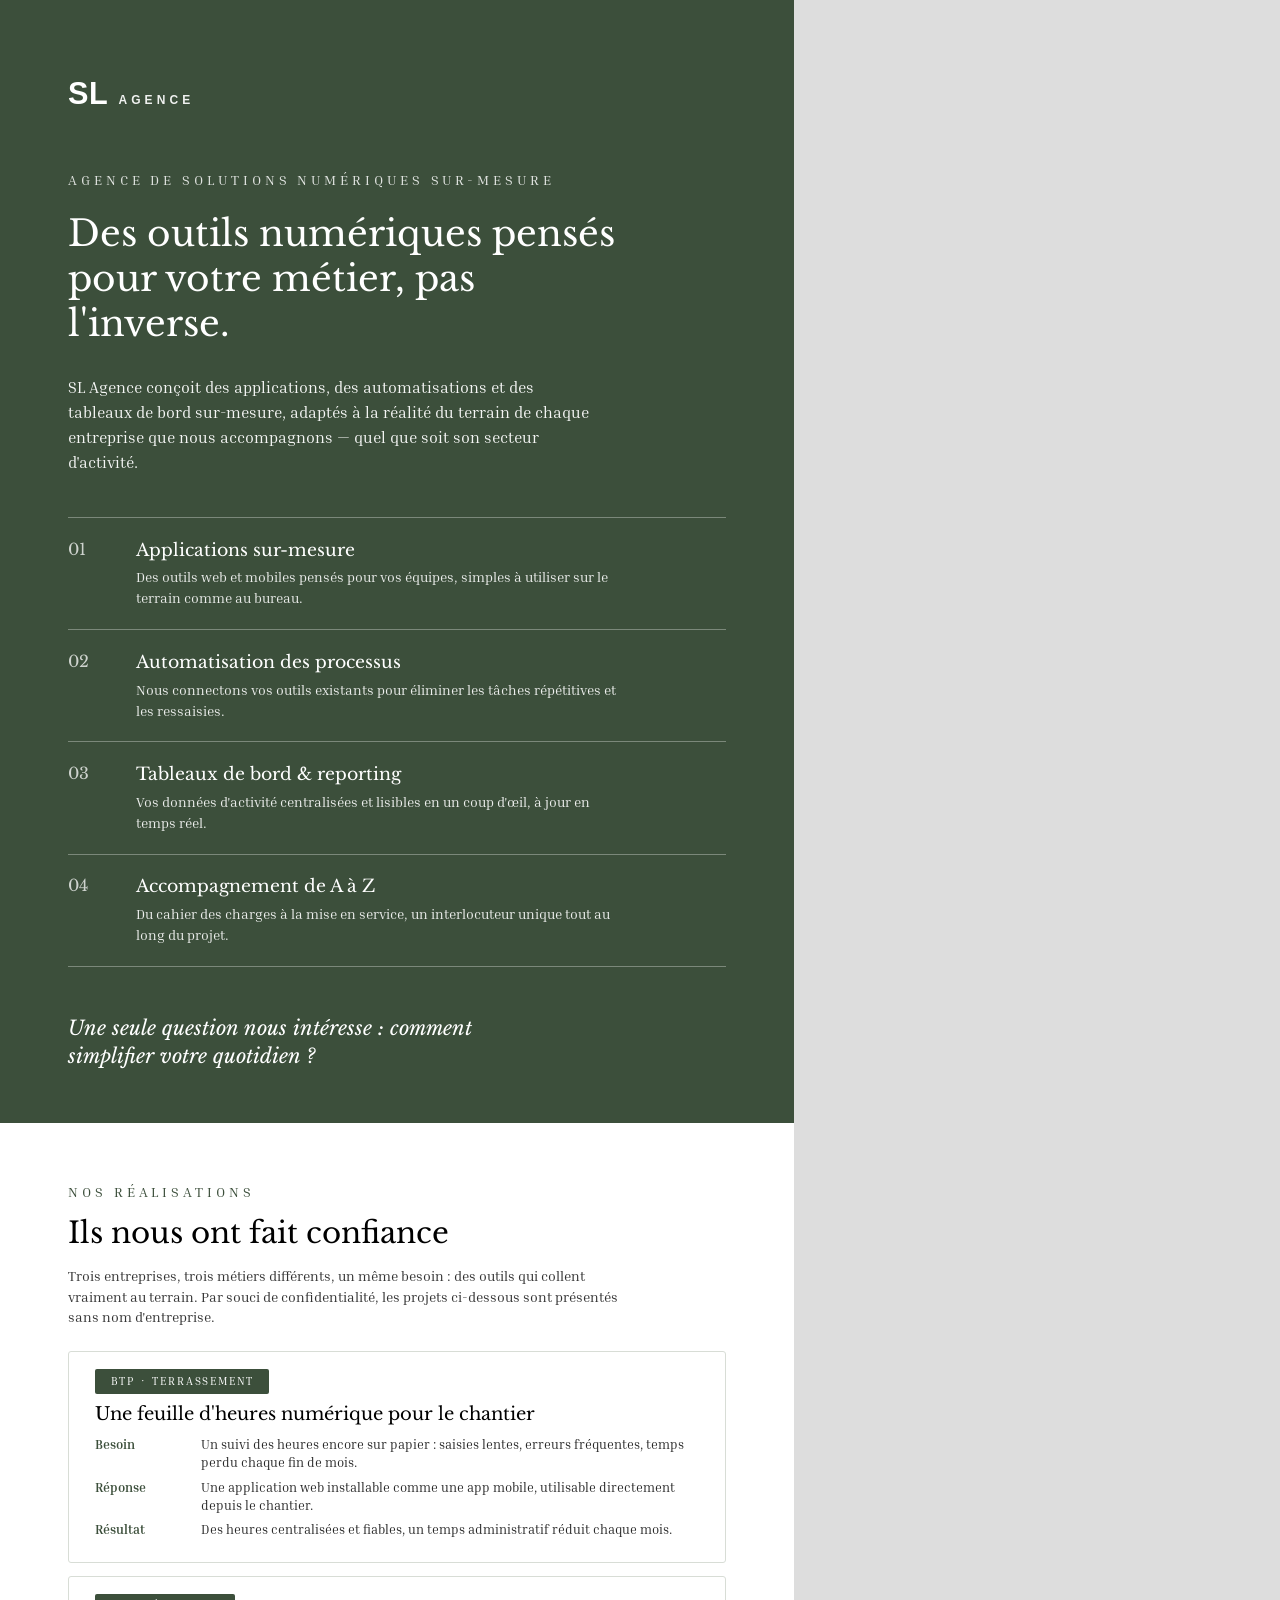
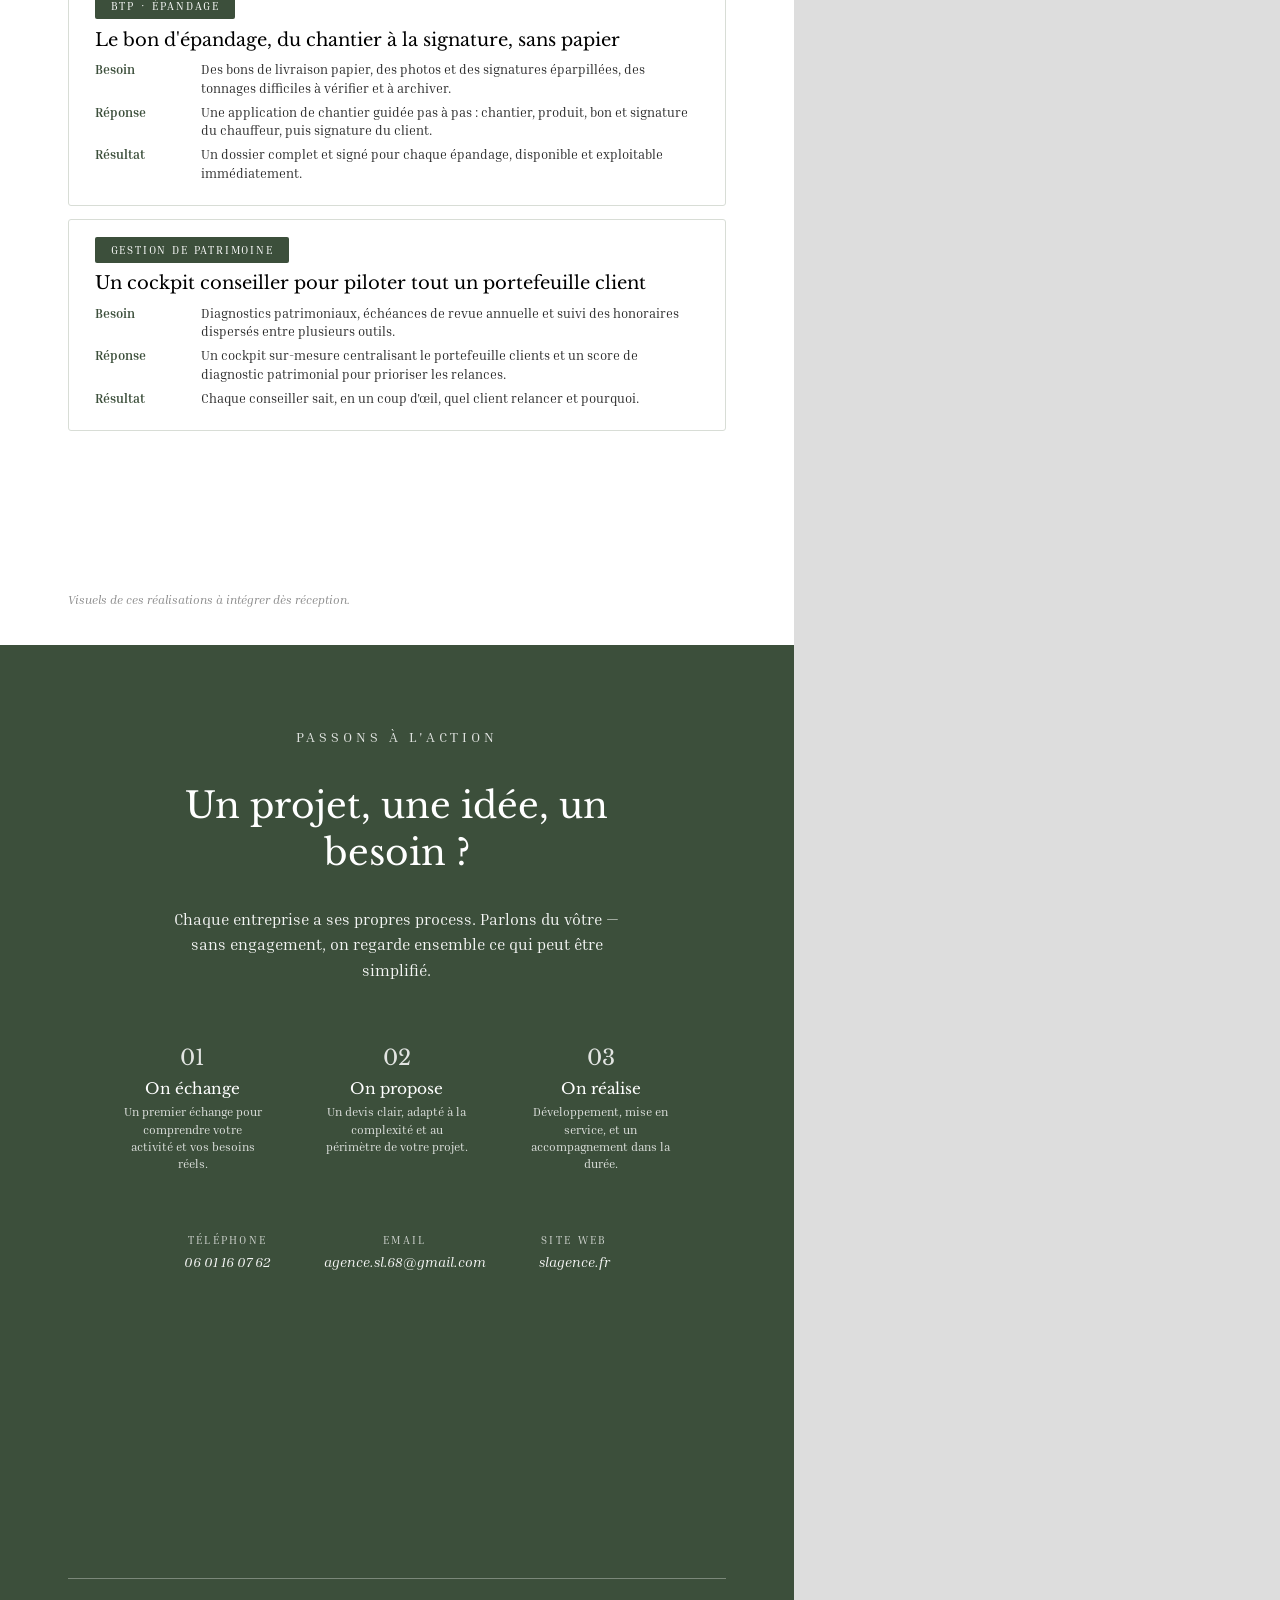
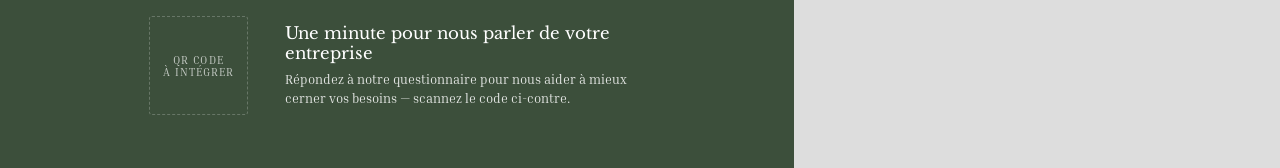
<file: plaquette/plaquette.html>
<!DOCTYPE html>
<html lang="fr">
<head>
<meta charset="utf-8">
<title>SL Agence — Plaquette de présentation</title>
<style>

@font-face{
  font-family:"Libre Baskerville";
  font-style:normal; font-weight:400;
  src:url("fonts/libre-baskerville-regular.woff2") format("woff2");
}
@font-face{
  font-family:"Libre Baskerville";
  font-style:italic; font-weight:400;
  src:url("fonts/libre-baskerville-italic.woff2") format("woff2");
}
@font-face{
  font-family:"Inria Serif";
  font-style:normal; font-weight:400;
  src:url("fonts/inria-serif-regular.woff2") format("woff2");
}
@font-face{
  font-family:"Inria Serif";
  font-style:italic; font-weight:400;
  src:url("fonts/inria-serif-italic.woff2") format("woff2");
}
@font-face{
  font-family:"Inria Serif";
  font-style:normal; font-weight:700;
  src:url("fonts/inria-serif-bold.woff2") format("woff2");
}

:root{
  --kaki:#3c4f3b;
  --black:#000000;
  --white:#ffffff;
  --kaki-soft: rgba(255,255,255,0.14);
  --kaki-line: rgba(255,255,255,0.32);
}

*{ box-sizing:border-box; margin:0; padding:0; }

@page{ size:210mm 297mm; margin:0; }

html,body{
  width:210mm;
  background:#ddd;
  font-family:"Inria Serif", serif;
  -webkit-font-smoothing:antialiased;
}

.page{
  width:210mm;
  height:297mm;
  position:relative;
  overflow:hidden;
  page-break-after:always;
  display:flex;
  flex-direction:column;
}
.page:last-child{ page-break-after:auto; }

/* ---------- shared type ---------- */
h1,h2,h3{ font-family:"Libre Baskerville", serif; font-weight:400; }
.kicker{
  font-family:"Inria Serif", serif;
  font-size:10.5pt;
  letter-spacing:0.28em;
  text-transform:uppercase;
}
.mono-note{
  font-family:"Inria Serif", serif;
  font-style:italic;
  font-size:9.5pt;
}

/* ================= PAGE 1 — kaki ================= */
#p1{
  background:var(--kaki);
  color:var(--white);
  padding:20mm 18mm 14mm 18mm;
}
#p1 .brand{
  display:flex;
  align-items:baseline;
  gap:10px;
  margin-bottom:16mm;
}
#p1 .brand .sl{
  font-family:"Arial", "Helvetica", sans-serif;
  font-weight:700;
  font-size:23pt;
  letter-spacing:0.02em;
}
#p1 .brand .agence{
  font-family:"Arial", "Helvetica", sans-serif;
  font-weight:700;
  font-size:9pt;
  letter-spacing:0.34em;
  opacity:0.92;
}

#p1 .kicker{ opacity:0.85; margin-bottom:6mm; }

#p1 h1{
  font-size:27pt;
  line-height:1.25;
  max-width:150mm;
  margin-bottom:8mm;
}

#p1 .lead{
  font-size:11.8pt;
  line-height:1.58;
  max-width:140mm;
  opacity:0.95;
  margin-bottom:11mm;
}

#p1 .services{
  border-top:1px solid var(--kaki-line);
}
#p1 .service{
  display:flex;
  gap:8mm;
  padding:5.5mm 0;
  border-bottom:1px solid var(--kaki-line);
}
#p1 .service .num{
  font-family:"Libre Baskerville", serif;
  font-size:12pt;
  opacity:0.75;
  width:10mm;
  flex-shrink:0;
}
#p1 .service .txt h3{
  font-size:13pt;
  margin-bottom:1.5mm;
}
#p1 .service .txt p{
  font-size:10.5pt;
  line-height:1.5;
  opacity:0.9;
  max-width:130mm;
}

#p1 .strap{
  margin-top:auto;
  padding-top:12mm;
  font-family:"Libre Baskerville", serif;
  font-style:italic;
  font-size:15pt;
  max-width:120mm;
  line-height:1.4;
}

/* ================= PAGE 2 — blanc ================= */
#p2{
  background:var(--white);
  color:var(--black);
  padding:16mm 18mm 10mm 18mm;
}
#p2 .kicker{ color:var(--kaki); margin-bottom:4mm; }
#p2 h2{
  font-size:22pt;
  color:var(--black);
  margin-bottom:4mm;
}
#p2 .intro{
  font-size:10.3pt;
  line-height:1.5;
  max-width:150mm;
  color:#333;
  margin-bottom:6mm;
}

#p2 .cards{
  display:flex;
  flex-direction:column;
  gap:3.5mm;
}
#p2 .card{
  border:1px solid #d8ddd6;
  border-radius:3px;
  padding:4.5mm 7mm;
}
#p2 .card .badge{
  display:inline-block;
  background:var(--kaki);
  color:var(--white);
  font-family:"Inria Serif", serif;
  font-size:8.5pt;
  letter-spacing:0.16em;
  text-transform:uppercase;
  padding:1.5mm 4mm;
  border-radius:2px;
  margin-bottom:2.5mm;
}
#p2 .card h3{
  font-size:13.5pt;
  margin-bottom:2.5mm;
  color:var(--black);
}
#p2 .card .row{
  display:flex;
  gap:4mm;
  font-size:9.8pt;
  line-height:1.42;
  margin-bottom:1.5mm;
}
#p2 .card .row .lbl{
  font-weight:700;
  font-family:"Inria Serif", serif;
  width:24mm;
  flex-shrink:0;
  color:var(--kaki);
}
#p2 .card .row .val{ color:#2a2a2a; }

#p2 .card.placeholder{
  border-style:dashed;
  border-color:#bcbcbc;
  background:#fafaf8;
}
#p2 .card.placeholder .row{ flex-direction:column; gap:1.5mm; }
#p2 .card.placeholder .row .lbl{ width:auto; }
#p2 .card.placeholder .row .val{ color:#8a8a8a; font-style:italic; }

#p2 .footnote{
  margin-top:auto;
  padding-top:8mm;
  font-size:9pt;
  color:#8a8a8a;
  font-style:italic;
}

/* ================= PAGE 3 — kaki / CTA ================= */
#p3{
  background:var(--kaki);
  color:var(--white);
  padding:22mm 18mm 14mm 18mm;
  text-align:center;
  align-items:center;
}
#p3 .kicker{ opacity:0.85; margin-bottom:10mm; }
#p3 h2{
  font-size:27pt;
  line-height:1.3;
  max-width:140mm;
  margin-bottom:8mm;
}
#p3 .lead{
  font-size:12pt;
  line-height:1.6;
  max-width:120mm;
  opacity:0.95;
  margin-bottom:16mm;
}

#p3 .steps{
  display:flex;
  gap:16mm;
  margin-bottom:16mm;
}
#p3 .steps .step{
  max-width:38mm;
}
#p3 .steps .step .num{
  font-family:"Libre Baskerville", serif;
  font-size:16pt;
  opacity:0.85;
  margin-bottom:2mm;
}
#p3 .steps .step h3{
  font-size:11.5pt;
  margin-bottom:1.5mm;
}
#p3 .steps .step p{
  font-size:9pt;
  line-height:1.45;
  opacity:0.85;
}

#p3 .contacts{
  display:flex;
  gap:14mm;
  margin-bottom:14mm;
}
#p3 .contacts .item{
  font-size:10.5pt;
}
#p3 .contacts .item .lbl{
  font-family:"Inria Serif", serif;
  font-size:8.5pt;
  letter-spacing:0.2em;
  text-transform:uppercase;
  opacity:0.75;
  margin-bottom:1.5mm;
}
#p3 .contacts .item .val{ font-style:italic; opacity:0.95; }

#p3 .survey{
  margin-top:auto;
  width:100%;
  border-top:1px solid var(--kaki-line);
  padding-top:10mm;
  display:flex;
  align-items:center;
  justify-content:center;
  gap:10mm;
  text-align:left;
}
#p3 .survey .qr-slot{
  width:26mm;
  height:26mm;
  flex-shrink:0;
  border:1.5px dashed var(--kaki-line);
  border-radius:3px;
  display:flex;
  align-items:center;
  justify-content:center;
  font-size:8pt;
  letter-spacing:0.1em;
  text-transform:uppercase;
  opacity:0.7;
  text-align:center;
  padding:2mm;
}
#p3 .survey .txt{ max-width:95mm; }
#p3 .survey .txt h3{
  font-size:12.5pt;
  margin-bottom:2mm;
}
#p3 .survey .txt p{
  font-size:9.5pt;
  line-height:1.5;
  opacity:0.85;
}

</style>
</head>
<body>

<!-- PAGE 1 ================================================= -->
<section class="page" id="p1">
  <div class="brand">
    <span class="sl">SL</span>
    <span class="agence">AGENCE</span>
  </div>

  <div class="kicker">Agence de solutions numériques sur-mesure</div>
  <h1>Des outils numériques pensés pour votre métier, pas l'inverse.</h1>
  <p class="lead">
    SL Agence conçoit des applications, des automatisations et des tableaux de bord
    sur-mesure, adaptés à la réalité du terrain de chaque entreprise que nous accompagnons —
    quel que soit son secteur d'activité.
  </p>

  <div class="services">
    <div class="service">
      <div class="num">01</div>
      <div class="txt">
        <h3>Applications sur-mesure</h3>
        <p>Des outils web et mobiles pensés pour vos équipes, simples à utiliser sur le terrain comme au bureau.</p>
      </div>
    </div>
    <div class="service">
      <div class="num">02</div>
      <div class="txt">
        <h3>Automatisation des processus</h3>
        <p>Nous connectons vos outils existants pour éliminer les tâches répétitives et les ressaisies.</p>
      </div>
    </div>
    <div class="service">
      <div class="num">03</div>
      <div class="txt">
        <h3>Tableaux de bord &amp; reporting</h3>
        <p>Vos données d'activité centralisées et lisibles en un coup d'œil, à jour en temps réel.</p>
      </div>
    </div>
    <div class="service">
      <div class="num">04</div>
      <div class="txt">
        <h3>Accompagnement de A à Z</h3>
        <p>Du cahier des charges à la mise en service, un interlocuteur unique tout au long du projet.</p>
      </div>
    </div>
  </div>

  <p class="strap">Une seule question nous intéresse : comment simplifier votre quotidien ?</p>
</section>

<!-- PAGE 2 ================================================= -->
<section class="page" id="p2">
  <div class="kicker">Nos réalisations</div>
  <h2>Ils nous ont fait confiance</h2>
  <p class="intro">
    Trois entreprises, trois métiers différents, un même besoin : des outils qui collent
    vraiment au terrain. Par souci de confidentialité, les projets ci-dessous sont présentés
    sans nom d'entreprise.
  </p>

  <div class="cards">
    <div class="card">
      <span class="badge">BTP · Terrassement</span>
      <h3>Une feuille d'heures numérique pour le chantier</h3>
      <div class="row"><span class="lbl">Besoin</span><span class="val">Un suivi des heures encore sur papier : saisies lentes, erreurs fréquentes, temps perdu chaque fin de mois.</span></div>
      <div class="row"><span class="lbl">Réponse</span><span class="val">Une application web installable comme une app mobile, utilisable directement depuis le chantier.</span></div>
      <div class="row"><span class="lbl">Résultat</span><span class="val">Des heures centralisées et fiables, un temps administratif réduit chaque mois.</span></div>
    </div>

    <div class="card">
      <span class="badge">BTP · Épandage</span>
      <h3>Le bon d'épandage, du chantier à la signature, sans papier</h3>
      <div class="row"><span class="lbl">Besoin</span><span class="val">Des bons de livraison papier, des photos et des signatures éparpillées, des tonnages difficiles à vérifier et à archiver.</span></div>
      <div class="row"><span class="lbl">Réponse</span><span class="val">Une application de chantier guidée pas à pas : chantier, produit, bon et signature du chauffeur, puis signature du client.</span></div>
      <div class="row"><span class="lbl">Résultat</span><span class="val">Un dossier complet et signé pour chaque épandage, disponible et exploitable immédiatement.</span></div>
    </div>

    <div class="card">
      <span class="badge">Gestion de patrimoine</span>
      <h3>Un cockpit conseiller pour piloter tout un portefeuille client</h3>
      <div class="row"><span class="lbl">Besoin</span><span class="val">Diagnostics patrimoniaux, échéances de revue annuelle et suivi des honoraires dispersés entre plusieurs outils.</span></div>
      <div class="row"><span class="lbl">Réponse</span><span class="val">Un cockpit sur-mesure centralisant le portefeuille clients et un score de diagnostic patrimonial pour prioriser les relances.</span></div>
      <div class="row"><span class="lbl">Résultat</span><span class="val">Chaque conseiller sait, en un coup d'œil, quel client relancer et pourquoi.</span></div>
    </div>
  </div>

  <p class="footnote">Visuels de ces réalisations à intégrer dès réception.</p>
</section>

<!-- PAGE 3 ================================================= -->
<section class="page" id="p3">
  <div class="kicker">Passons à l'action</div>
  <h2>Un projet, une idée, un besoin ?</h2>
  <p class="lead">
    Chaque entreprise a ses propres process. Parlons du vôtre — sans engagement, on regarde
    ensemble ce qui peut être simplifié.
  </p>

  <div class="steps">
    <div class="step">
      <div class="num">01</div>
      <h3>On échange</h3>
      <p>Un premier échange pour comprendre votre activité et vos besoins réels.</p>
    </div>
    <div class="step">
      <div class="num">02</div>
      <h3>On propose</h3>
      <p>Un devis clair, adapté à la complexité et au périmètre de votre projet.</p>
    </div>
    <div class="step">
      <div class="num">03</div>
      <h3>On réalise</h3>
      <p>Développement, mise en service, et un accompagnement dans la durée.</p>
    </div>
  </div>

  <div class="contacts">
    <div class="item">
      <div class="lbl">Téléphone</div>
      <div class="val">06 01 16 07 62</div>
    </div>
    <div class="item">
      <div class="lbl">Email</div>
      <div class="val">agence.sl.68@gmail.com</div>
    </div>
    <div class="item">
      <div class="lbl">Site web</div>
      <div class="val">slagence.fr</div>
    </div>
  </div>

  <div class="survey">
    <div class="qr-slot">QR code<br>à intégrer</div>
    <div class="txt">
      <h3>Une minute pour nous parler de votre entreprise</h3>
      <p>Répondez à notre questionnaire pour nous aider à mieux cerner vos besoins — scannez le code ci-contre.</p>
    </div>
  </div>
</section>

</body>
</html>
</file>
